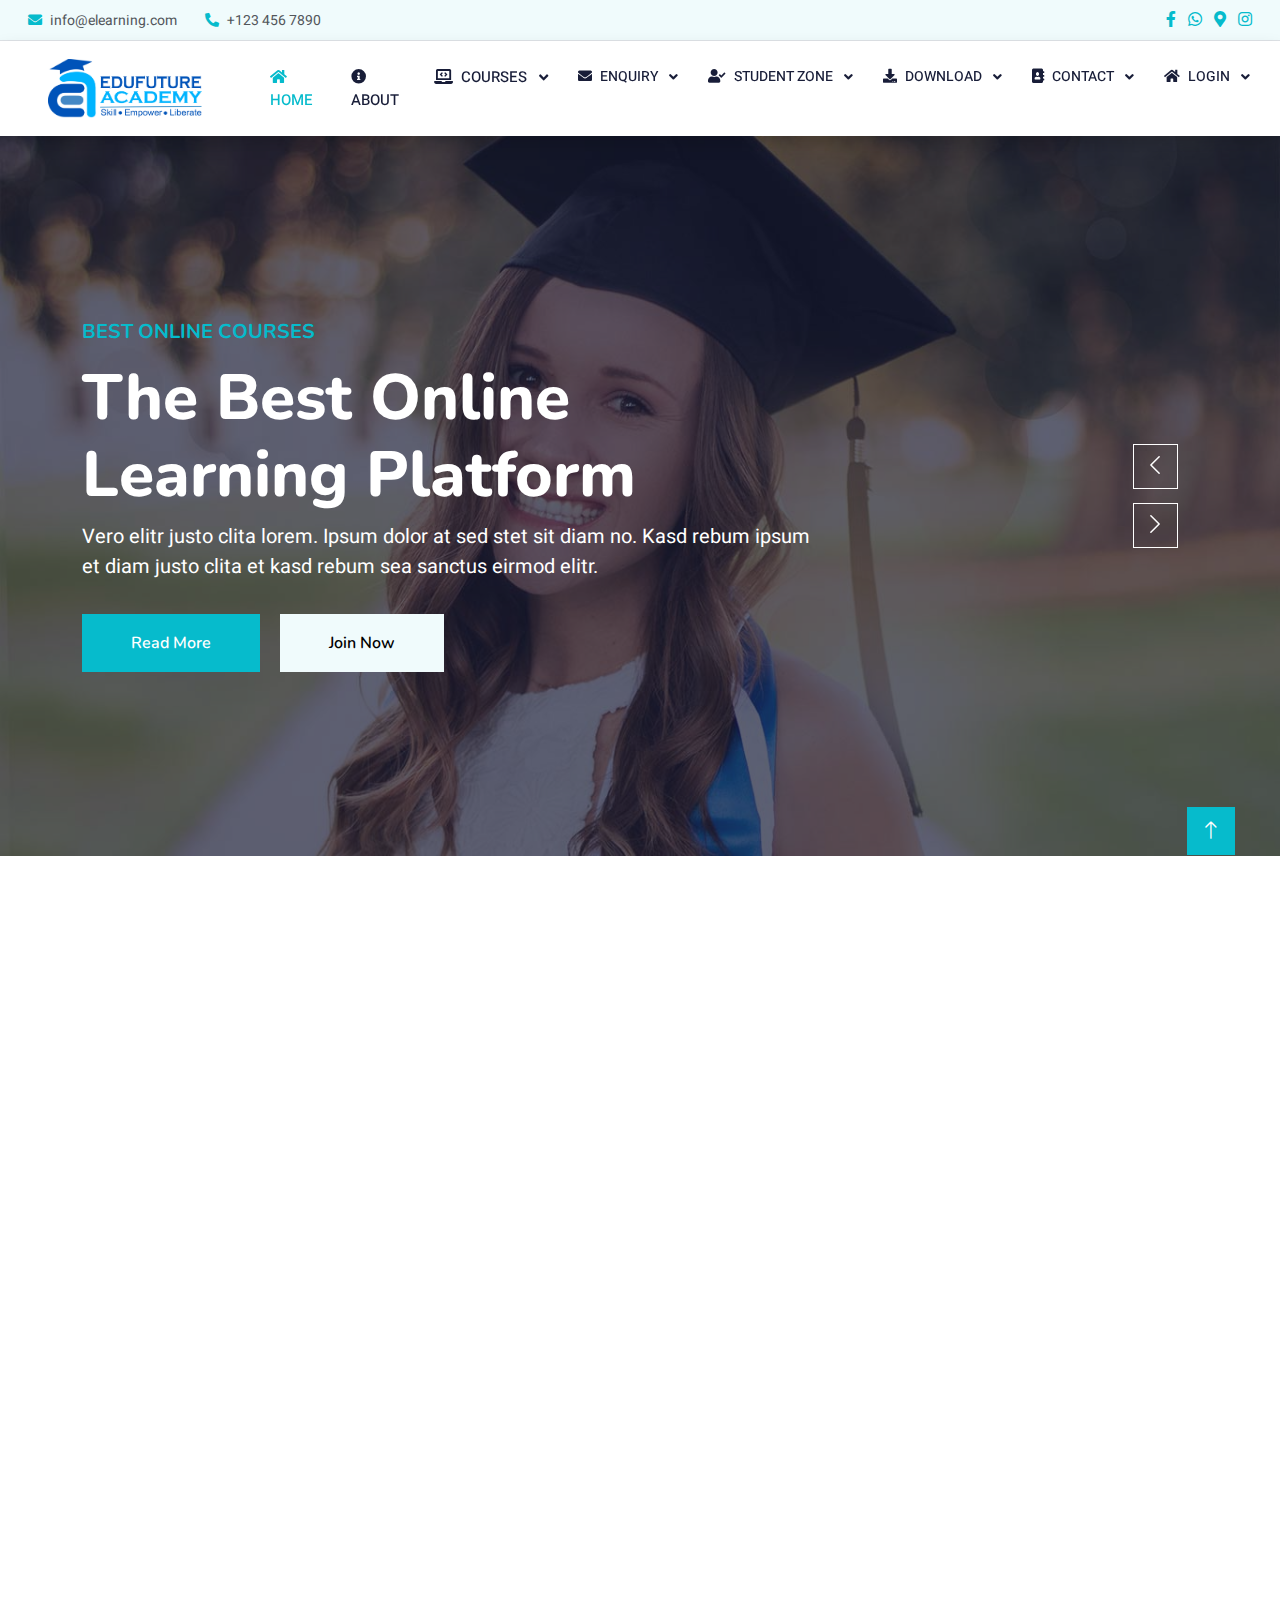
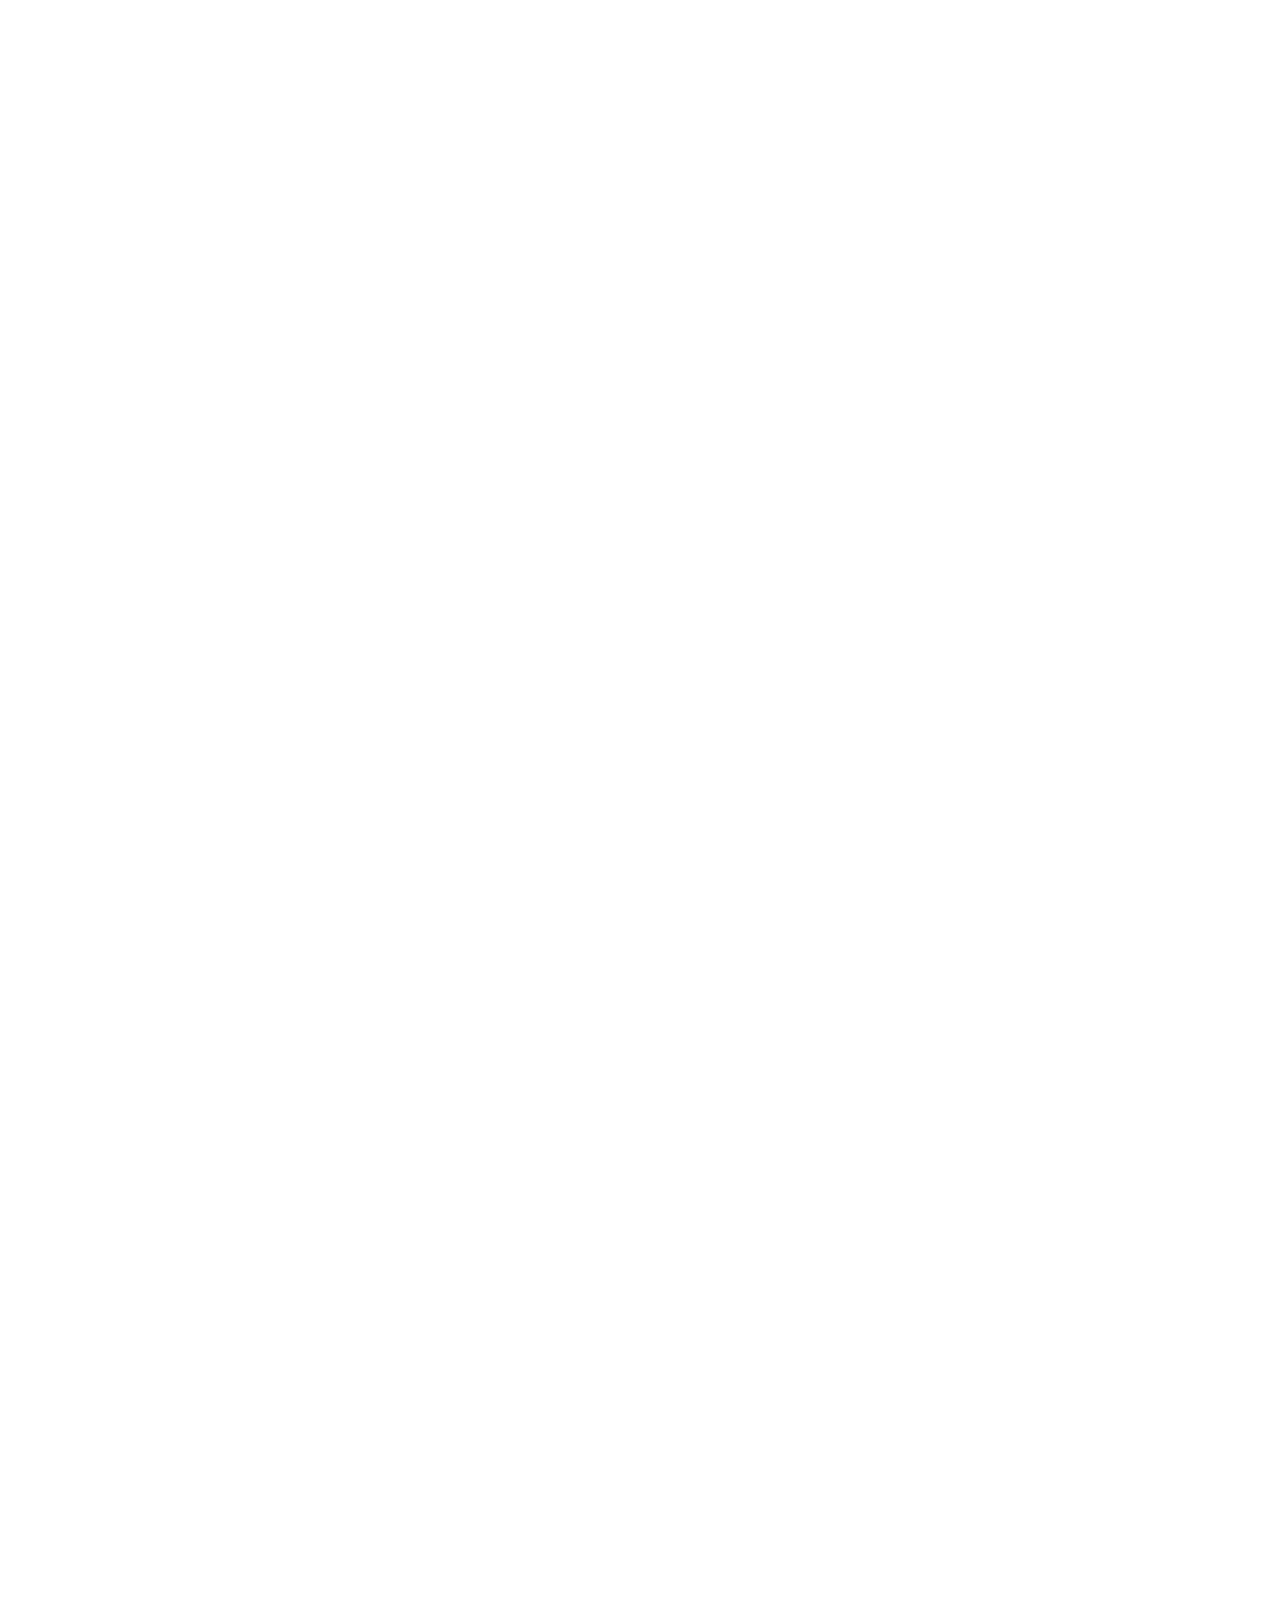
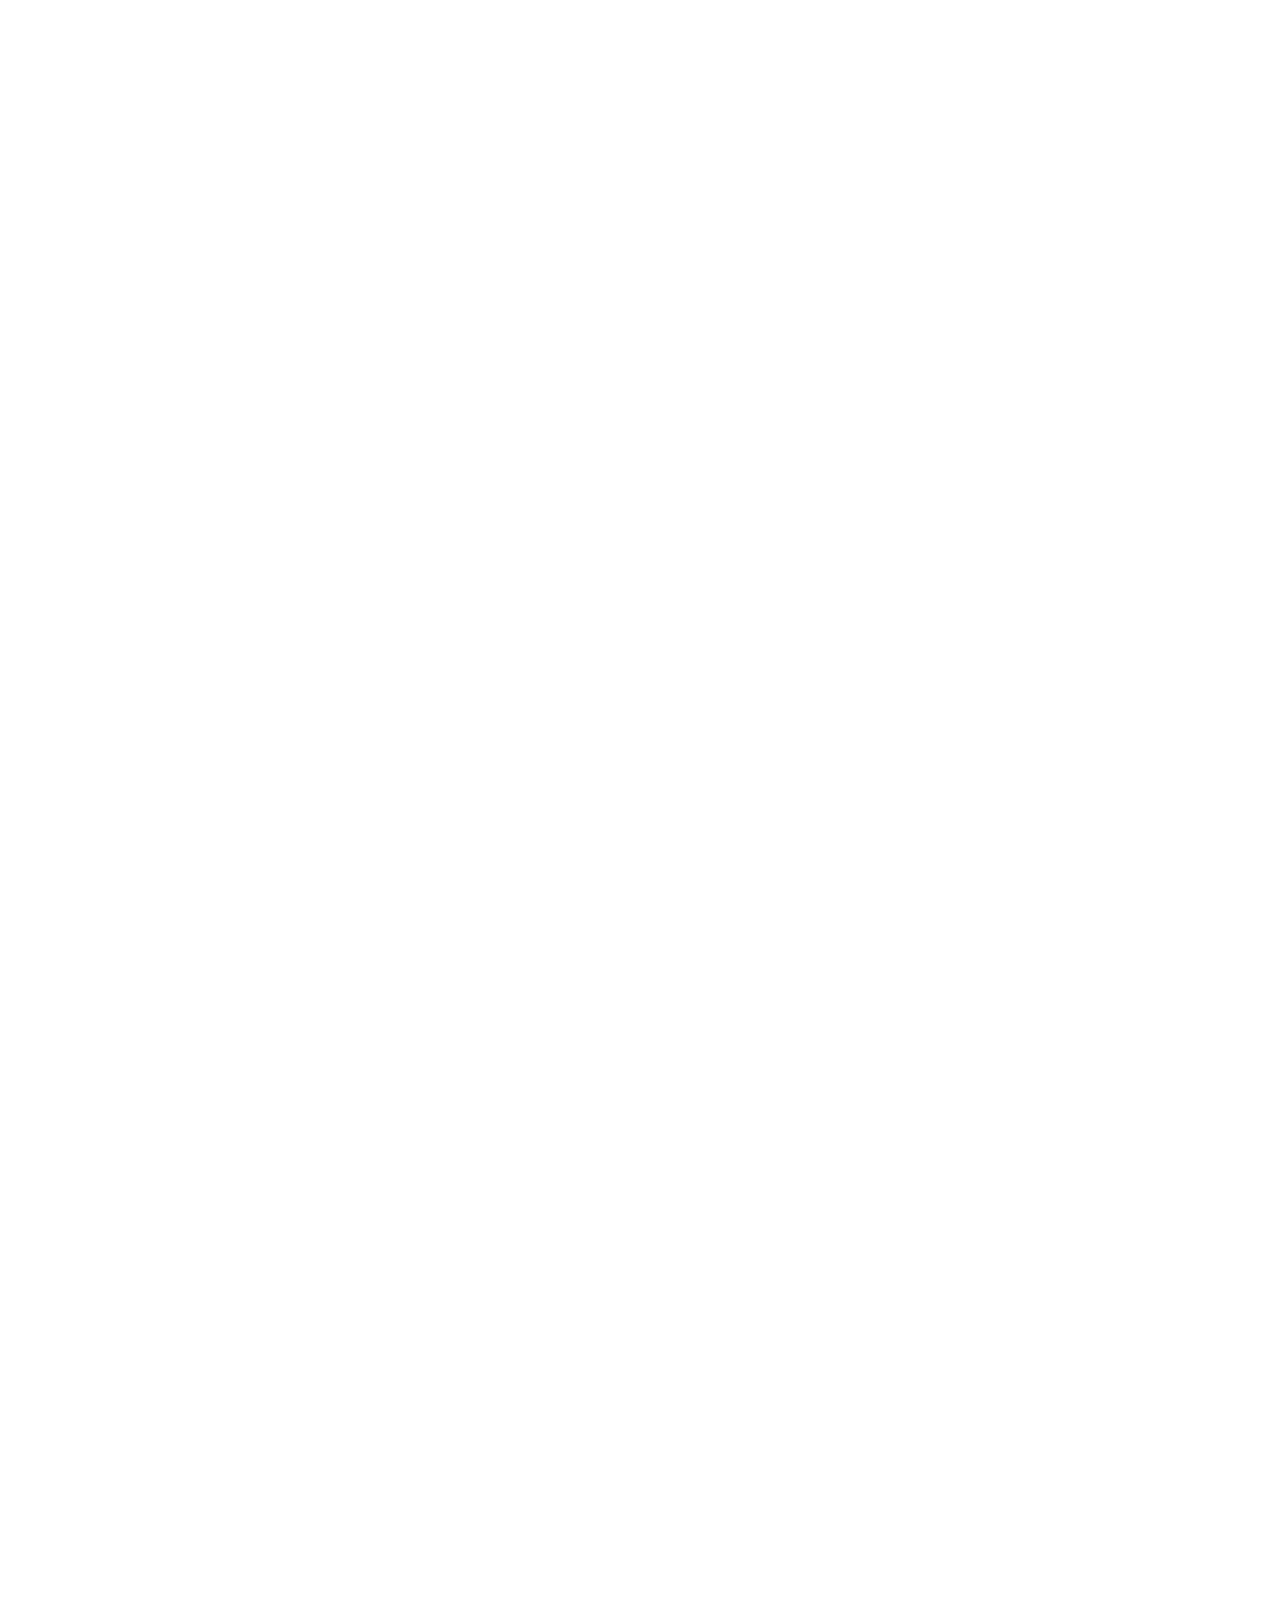
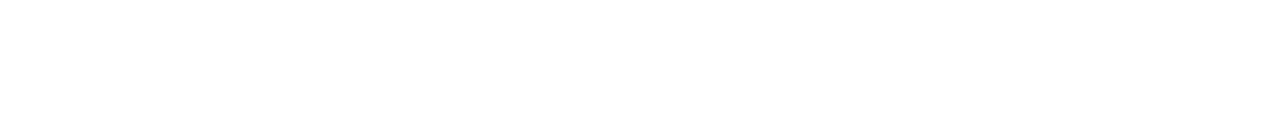
<file: index.html>
<!DOCTYPE html>
<html lang="en-IN">
<head>
    <meta charset="utf-8">
    <title>Edufuture Academy - Best Learning Platform for Computer Courses in India</title>
    <meta name="description" content="Edufuture Academy offers top-notch courses in Tally, Programming, Graphic Design, Digital Marketing, Web Development, and more. Enhance your skills with expert-led training.">
    <meta name="keywords" content="Edufuture Academy, Tally courses, Programming courses, Graphic Design, Digital Marketing, Web Development, online learning, skill development, best courses in India">
    <meta name="viewport" content="width=device-width, initial-scale=1.0">

    <!-- Favicon -->
    <link rel="icon" href="img/favicon.io.ico" sizes="40x40">

    <!-- Google Web Fonts -->
    <link rel="preconnect" href="https://fonts.googleapis.com">
    <link rel="preconnect" href="https://fonts.gstatic.com" crossorigin>
    <link href="https://fonts.googleapis.com/css2?family=Heebo:wght@400;500;600&family=Nunito:wght@600;700;800&display=swap" rel="stylesheet">

    <!-- Icon Font Stylesheet -->
    <link href="https://cdnjs.cloudflare.com/ajax/libs/font-awesome/5.10.0/css/all.min.css" rel="stylesheet">
    <link href="https://cdn.jsdelivr.net/npm/bootstrap-icons@1.4.1/font/bootstrap-icons.css" rel="stylesheet">

    <!-- Libraries Stylesheet -->
    <link href="lib/animate/animate.min.css" rel="stylesheet">
    <link href="lib/owlcarousel/assets/owl.carousel.min.css" rel="stylesheet">

    <!-- Customized Bootstrap Stylesheet -->
    <link href="css/bootstrap.min.css" rel="stylesheet">

    <!-- Template Stylesheet -->
    <link href="css/style.css" rel="stylesheet">
</head>

<body>
    <!-- Spinner Start -->
    <div id="spinner" class="show bg-white position-fixed translate-middle w-100 vh-100 top-50 start-50 d-flex align-items-center justify-content-center">
        <div class="spinner-border text-primary" style="width: 3rem; height: 3rem;" role="status">
            <span class="visually-hidden">Loading...</span>
        </div>
    </div>
    <!-- Spinner End -->

   <!-- Toolbar Start -->
<div class="container-fluid bg-light py-2 border-bottom">
    <div class="row align-items-center px-3">
        <div class="col-md-6 text-center text-md-start">
            <small><i class="fa fa-envelope text-primary me-2"></i>info@elearning.com</small>
            <small class="ms-md-4 d-block d-md-inline"><i class="fa fa-phone-alt text-primary me-2"></i>+123 456 7890</small>
        </div>
        <div class="col-md-6 text-center text-md-end mt-2 mt-md-0">
            <a class="text-primary me-2" href="https://www.facebook.com/TekhaliBazarNYCTC/"><i class="fab fa-facebook-f"></i></a>
            <a class="text-primary me-2" href="https://www.whatsapp.com/channel/0029VaDbtbcAzNbxPCKQzN44"><i class="fab fa-whatsapp"></i></a>
            <a class="text-primary me-2" href="https://maps.app.goo.gl/6a6a5bRJmR91663aA"><i class="fas fa-map-marker-alt"></i></a>
            <a class="text-primary" href="https://www.instagram.com/tekhalibazarnyctc/"><i class="fab fa-instagram"></i></a>
        </div>
    </div>
</div>
<!-- Toolbar End -->

<!-- Navbar Start -->
<nav class="navbar navbar-expand-lg bg-white navbar-light shadow sticky-top p-0">
    <a href="index.html" class="navbar-brand d-flex align-items-center px-4 px-lg-5">
        <img src="img/logo.jpg" alt="Edufuture Academy Logo" style="max-height: 60px;">
    </a>
    <button type="button" class="navbar-toggler me-4" data-bs-toggle="collapse" data-bs-target="#navbarCollapse">
        <span class="navbar-toggler-icon"></span>
    </button>
    <div class="collapse navbar-collapse" id="navbarCollapse">
        <div class="navbar-nav ms-auto p-4 p-lg-0">
            <!-- Example menu item -->
            <a href="index.html" class="nav-item nav-link active"><i class="fa fa-home me-2"></i>Home</a>
            <a href="about.html" class="nav-item nav-link"><i class="fa fa-info-circle me-2"></i>About</a>

            <!-- Courses dropdown -->
            <div class="nav-item dropdown">
                <a href="#" class="nav-link dropdown-toggle" data-bs-toggle="dropdown">
                    <i class="fa fa-laptop-code me-2"></i>Courses
                </a>
                <div class="dropdown-menu fade-down m-0">
                    <a href="diploma.html" class="dropdown-item"><i class="fa fa-graduation-cap me-2"></i>Diploma</a>
                    <a href="certificate.html" class="dropdown-item"><i class="fa fa-certificate me-2"></i>Certificate</a>
                    <a href="advanced.html" class="dropdown-item"><i class="fa fa-rocket me-2"></i>Advance</a>
                </div>
            </div>

            <div class="nav-item dropdown">
                <a href="#" class="nav-link dropdown-toggle" data-bs-toggle="dropdown" style="font-size: 14px;">
                    <i class="fa fa-envelope me-2"></i>Enquiry
                </a>
                <div class="dropdown-menu fade-down m-0">
                    <a href="atc-enquiry.html" class="dropdown-item" style="font-size: 14px;">
                        <i class="fa fa-building me-2"></i>Authorize Training Center (ATC) Enquiry
                    </a>
                    <a href="student-enquiry.html" class="dropdown-item" style="font-size: 14px;">
                        <i class="fa fa-user-graduate me-2"></i>Student Enquiry
                    </a>
                </div>
            </div>
            <div class="nav-item dropdown">
                <a href="#" class="nav-link dropdown-toggle" data-bs-toggle="dropdown" style="font-size: 14px;">
                    <i class="fa fa-user-check me-2"></i>Student Zone
                </a>
                <div class="dropdown-menu fade-down m-0">
                    <a href="online-verification.html" class="dropdown-item" style="font-size: 14px;"><i class="fa fa-check-circle me-2"></i>Online Verification</a>
                    <a href="online-exam.html" class="dropdown-item" style="font-size: 14px;"><i class="fa fa-edit me-2"></i>Online Exam</a>
                    <a href="results.html" class="dropdown-item" style="font-size: 14px;"><i class="fa fa-chart-line me-2"></i>Results</a>
                </div>
            </div>
            <div class="nav-item dropdown">
                <a href="#" class="nav-link dropdown-toggle" data-bs-toggle="dropdown" style="font-size: 14px;">
                    <i class="fa fa-download me-2"></i>Download
                </a>
                <div class="dropdown-menu fade-down m-0">
                    <a href="admission-form.html" class="dropdown-item" style="font-size: 14px;">
                        <i class="fa fa-file-alt me-2"></i>Admission Form
                    </a>
                    <a href="admit-card-download.html" class="dropdown-item" style="font-size: 14px;">
                        <i class="fa fa-id-card me-2"></i>Admit Card Download
                    </a>
                    <a href="notice-board.html" class="dropdown-item" style="font-size: 14px;">
                        <i class="fa fa-bullhorn me-2"></i>Notice Board
                    </a>
                </div>
            </div>
          
            <div class="nav-item dropdown">
                <a href="#" class="nav-link dropdown-toggle" data-bs-toggle="dropdown" style="font-size: 14px;">
                    <i class="fa fa-address-book me-2"></i>Contact 
                </a>
                <div class="dropdown-menu fade-down m-0">
                    <a href="contact.html" class="dropdown-item" style="font-size: 14px;"><i class="fa fa-phone-alt me-2"></i>Contact Us</a>
                </div>
            </div>
            <div class="nav-item dropdown">
                <a href="#" class="nav-link dropdown-toggle" data-bs-toggle="dropdown" style="font-size: 14px;">
                    <i class="fa fa-home me-2"></i>Login
                </a>
                <div class="dropdown-menu fade-down m-0">
                    <a href="student-login.html" class="dropdown-item" style="font-size: 14px;">
                        <i class="fa fa-user-graduate me-2"></i>Student Login
                    </a>
                    <a href="center-login.html" class="dropdown-item" style="font-size: 14px;">
                        <i class="fa fa-building me-2"></i>Center Login
                    </a>
                    <a href="admin-login.html" class="dropdown-item" style="font-size: 14px;">
                        <i class="fa fa-user-shield me-2"></i>Admin Login
                    </a>
                    <div class="dropdown-divider"></div>
                    <a href="#" class="dropdown-item" style="font-size: 14px;" data-bs-toggle="modal" data-bs-target="#signupModal">
                        <i class="fa fa-user-plus me-2"></i>Signup
                    </a>
                    
                </div>
            </div>
            
        </div>
    </div>
</nav>
<!-- Navbar End -->


    <!-- Carousel Start -->
    <div class="container-fluid p-0 mb-5">
        <div class="owl-carousel header-carousel position-relative">
            <div class="owl-carousel-item position-relative">
                <img class="img-fluid" src="img/carousel-1.jpg" alt="">
                <div class="position-absolute top-0 start-0 w-100 h-100 d-flex align-items-center" style="background: rgba(24, 29, 56, .7);">
                    <div class="container">
                        <div class="row justify-content-start">
                            <div class="col-sm-10 col-lg-8">
                                <h5 class="text-primary text-uppercase mb-3 animated slideInDown">Best Online Courses</h5>
                                <h1 class="display-3 text-white animated slideInDown">The Best Online Learning Platform</h1>
                                <p class="fs-5 text-white mb-4 pb-2">Vero elitr justo clita lorem. Ipsum dolor at sed stet sit diam no. Kasd rebum ipsum et diam justo clita et kasd rebum sea sanctus eirmod elitr.</p>
                                <a href="" class="btn btn-primary py-md-3 px-md-5 me-3 animated slideInLeft">Read More</a>
                                <a href="" class="btn btn-light py-md-3 px-md-5 animated slideInRight">Join Now</a>
                            </div>
                        </div>
                    </div>
                </div>
            </div>
            <div class="owl-carousel-item position-relative">
                <img class="img-fluid" src="img/carousel-2.jpg" alt="">
                <div class="position-absolute top-0 start-0 w-100 h-100 d-flex align-items-center" style="background: rgba(24, 29, 56, .7);">
                    <div class="container">
                        <div class="row justify-content-start">
                            <div class="col-sm-10 col-lg-8">
                                <h5 class="text-primary text-uppercase mb-3 animated slideInDown">Best Online Courses</h5>
                                <h1 class="display-3 text-white animated slideInDown">Get Educated Online From Your Home</h1>
                                <p class="fs-5 text-white mb-4 pb-2">Vero elitr justo clita lorem. Ipsum dolor at sed stet sit diam no. Kasd rebum ipsum et diam justo clita et kasd rebum sea sanctus eirmod elitr.</p>
                                <a href="" class="btn btn-primary py-md-3 px-md-5 me-3 animated slideInLeft">Read More</a>
                                <a href="" class="btn btn-light py-md-3 px-md-5 animated slideInRight">Join Now</a>
                            </div>
                        </div>
                    </div>
                </div>
            </div>
        </div>
    </div>
    <!-- Carousel End -->


    <!-- Service Start -->
    <div class="container-xxl py-5">
        <div class="container">
            <div class="row g-4">
                <div class="col-lg-3 col-sm-6 wow fadeInUp" data-wow-delay="0.1s">
                    <div class="service-item text-center pt-3">
                        <div class="p-4">
                            <i class="fa fa-3x fa-graduation-cap text-primary mb-4"></i>
                            <h5 class="mb-3">Skilled Instructors</h5>
                            <p>Diam elitr kasd sed at elitr sed ipsum justo dolor sed clita amet diam</p>
                        </div>
                    </div>
                </div>
                <div class="col-lg-3 col-sm-6 wow fadeInUp" data-wow-delay="0.3s">
                    <div class="service-item text-center pt-3">
                        <div class="p-4">
                            <i class="fa fa-3x fa-globe text-primary mb-4"></i>
                            <h5 class="mb-3">Online Classes</h5>
                            <p>Diam elitr kasd sed at elitr sed ipsum justo dolor sed clita amet diam</p>
                        </div>
                    </div>
                </div>
                <div class="col-lg-3 col-sm-6 wow fadeInUp" data-wow-delay="0.5s">
                    <div class="service-item text-center pt-3">
                        <div class="p-4">
                            <i class="fa fa-3x fa-home text-primary mb-4"></i>
                            <h5 class="mb-3">Home Projects</h5>
                            <p>Diam elitr kasd sed at elitr sed ipsum justo dolor sed clita amet diam</p>
                        </div>
                    </div>
                </div>
                <div class="col-lg-3 col-sm-6 wow fadeInUp" data-wow-delay="0.7s">
                    <div class="service-item text-center pt-3">
                        <div class="p-4">
                            <i class="fa fa-3x fa-book-open text-primary mb-4"></i>
                            <h5 class="mb-3">Book Library</h5>
                            <p>Diam elitr kasd sed at elitr sed ipsum justo dolor sed clita amet diam</p>
                        </div>
                    </div>
                </div>
            </div>
        </div>
    </div>
    <!-- Service End -->


    <!-- About Start -->
    <div class="container-xxl py-5">
        <div class="container">
            <div class="row g-5">
                <div class="col-lg-6 wow fadeInUp" data-wow-delay="0.1s" style="min-height: 400px;">
                    <div class="position-relative h-100">
                        <img class="img-fluid position-absolute w-100 h-100" src="img/about.jpg" alt="" style="object-fit: cover;">
                    </div>
                </div>
                <div class="col-lg-6 wow fadeInUp" data-wow-delay="0.3s">
                    <h6 class="section-title bg-white text-start text-primary pe-3">Welcome Desk</h6>
                    <h1 class="mb-4">Welcome to Edufuture Academy</h1>
                    <p class="mb-4">Edufuture Academy is your gateway to a brighter future. We provide top-notch courses designed to enhance your skills and knowledge in various fields.</p>
                    <p class="mb-4">Our mission is to empower learners with the tools and expertise they need to succeed in their careers. Join us and experience the best in online education, guided by skilled instructors and backed by international certifications.</p>
                    <div class="row gy-2 gx-4 mb-4">
                        <div class="col-sm-6">
                            <p class="mb-0"><i class="fa fa-arrow-right text-primary me-2"></i>Skilled Instructors</p>
                        </div>
                        <div class="col-sm-6">
                            <p class="mb-0"><i class="fa fa-arrow-right text-primary me-2"></i>Interactive Online Classes</p>
                        </div>
                        <div class="col-sm-6">
                            <p class="mb-0"><i class="fa fa-arrow-right text-primary me-2"></i>International Certifications</p>
                        </div>
                        <div class="col-sm-6">
                            <p class="mb-0"><i class="fa fa-arrow-right text-primary me-2"></i>Comprehensive Course Materials</p>
                        </div>
                        <div class="col-sm-6">
                            <p class="mb-0"><i class="fa fa-arrow-right text-primary me-2"></i>Flexible Learning Options</p>
                        </div>
                        <div class="col-sm-6">
                            <p class="mb-0"><i class="fa fa-arrow-right text-primary me-2"></i>Career-Oriented Training</p>
                        </div>
                    </div>
                    <a class="btn btn-primary py-3 px-5 mt-2" href="">Learn More</a>
                </div>
            </div>
        </div>
    </div>
    <!-- About End -->


    <!-- Categories Start -->
    <div class="container-xxl py-5 category">
        <div class="container">
            <div class="text-center wow fadeInUp" data-wow-delay="0.1s">
                <h6 class="section-title bg-white text-center text-primary px-3">Categories</h6>
                <h1 class="mb-5">Courses Categories</h1>
            </div>
            <div class="row g-3">
                <div class="col-lg-7 col-md-6">
                    <div class="row g-3">
                        <div class="col-lg-12 col-md-12 wow zoomIn" data-wow-delay="0.1s">
                            <a class="position-relative d-block overflow-hidden" href="">
                                <img class="img-fluid" src="img/cat-1.jpg" alt="">
                                <div class="bg-white text-center position-absolute bottom-0 end-0 py-2 px-3" style="margin: 1px;">
                                    <h5 class="m-0">Web Design</h5>
                                    <small class="text-primary">49 Courses</small>
                                </div>
                            </a>
                        </div>
                        <div class="col-lg-6 col-md-12 wow zoomIn" data-wow-delay="0.3s">
                            <a class="position-relative d-block overflow-hidden" href="">
                                <img class="img-fluid" src="img/cat-2.jpg" alt="">
                                <div class="bg-white text-center position-absolute bottom-0 end-0 py-2 px-3" style="margin: 1px;">
                                    <h5 class="m-0">Graphic Design</h5>
                                    <small class="text-primary">49 Courses</small>
                                </div>
                            </a>
                        </div>
                        <div class="col-lg-6 col-md-12 wow zoomIn" data-wow-delay="0.5s">
                            <a class="position-relative d-block overflow-hidden" href="">
                                <img class="img-fluid" src="img/cat-3.jpg" alt="">
                                <div class="bg-white text-center position-absolute bottom-0 end-0 py-2 px-3" style="margin: 1px;">
                                    <h5 class="m-0">Video Editing</h5>
                                    <small class="text-primary">49 Courses</small>
                                </div>
                            </a>
                        </div>
                    </div>
                </div>
                <div class="col-lg-5 col-md-6 wow zoomIn" data-wow-delay="0.7s" style="min-height: 350px;">
                    <a class="position-relative d-block h-100 overflow-hidden" href="">
                        <img class="img-fluid position-absolute w-100 h-100" src="img/cat-4.jpg" alt="" style="object-fit: cover;">
                        <div class="bg-white text-center position-absolute bottom-0 end-0 py-2 px-3" style="margin:  1px;">
                            <h5 class="m-0">Online Marketing</h5>
                            <small class="text-primary">49 Courses</small>
                        </div>
                    </a>
                </div>
            </div>
        </div>
    </div>
    <!-- Categories Start -->


    <!-- Courses Start -->
    <div class="container-xxl py-5">
        <div class="container">
            <div class="text-center wow fadeInUp" data-wow-delay="0.1s">
                <h6 class="section-title bg-white text-center text-primary px-3">Courses</h6>
                <h1 class="mb-5">Popular Courses</h1>
            </div>
            <div class="row g-4 justify-content-center">
                <div class="col-lg-4 col-md-6 wow fadeInUp" data-wow-delay="0.1s">
                    <div class="course-item bg-light">
                        <div class="position-relative overflow-hidden">
                            <img class="img-fluid" src="img/course-1.jpg" alt="">
                            <div class="w-100 d-flex justify-content-center position-absolute bottom-0 start-0 mb-4">
                                <a href="#" class="flex-shrink-0 btn btn-sm btn-primary px-3 border-end" style="border-radius: 30px 0 0 30px;">Read More</a>
                                <a href="#" class="flex-shrink-0 btn btn-sm btn-primary px-3" style="border-radius: 0 30px 30px 0;">Join Now</a>
                            </div>
                        </div>
                        <div class="text-center p-4 pb-0">
                            <h3 class="mb-0">$149.00</h3>
                            <div class="mb-3">
                                <small class="fa fa-star text-primary"></small>
                                <small class="fa fa-star text-primary"></small>
                                <small class="fa fa-star text-primary"></small>
                                <small class="fa fa-star text-primary"></small>
                                <small class="fa fa-star text-primary"></small>
                                <small>(123)</small>
                            </div>
                            <h5 class="mb-4">Web Design & Development Course for Beginners</h5>
                        </div>
                        <div class="d-flex border-top">
                            <small class="flex-fill text-center border-end py-2"><i class="fa fa-user-tie text-primary me-2"></i>John Doe</small>
                            <small class="flex-fill text-center border-end py-2"><i class="fa fa-clock text-primary me-2"></i>1.49 Hrs</small>
                            <small class="flex-fill text-center py-2"><i class="fa fa-user text-primary me-2"></i>30 Students</small>
                        </div>
                    </div>
                </div>
                <div class="col-lg-4 col-md-6 wow fadeInUp" data-wow-delay="0.3s">
                    <div class="course-item bg-light">
                        <div class="position-relative overflow-hidden">
                            <img class="img-fluid" src="img/course-2.jpg" alt="">
                            <div class="w-100 d-flex justify-content-center position-absolute bottom-0 start-0 mb-4">
                                <a href="#" class="flex-shrink-0 btn btn-sm btn-primary px-3 border-end" style="border-radius: 30px 0 0 30px;">Read More</a>
                                <a href="#" class="flex-shrink-0 btn btn-sm btn-primary px-3" style="border-radius: 0 30px 30px 0;">Join Now</a>
                            </div>
                        </div>
                        <div class="text-center p-4 pb-0">
                            <h3 class="mb-0">$149.00</h3>
                            <div class="mb-3">
                                <small class="fa fa-star text-primary"></small>
                                <small class="fa fa-star text-primary"></small>
                                <small class="fa fa-star text-primary"></small>
                                <small class="fa fa-star text-primary"></small>
                                <small class="fa fa-star text-primary"></small>
                                <small>(123)</small>
                            </div>
                            <h5 class="mb-4">Web Design & Development Course for Beginners</h5>
                        </div>
                        <div class="d-flex border-top">
                            <small class="flex-fill text-center border-end py-2"><i class="fa fa-user-tie text-primary me-2"></i>John Doe</small>
                            <small class="flex-fill text-center border-end py-2"><i class="fa fa-clock text-primary me-2"></i>1.49 Hrs</small>
                            <small class="flex-fill text-center py-2"><i class="fa fa-user text-primary me-2"></i>30 Students</small>
                        </div>
                    </div>
                </div>
                <div class="col-lg-4 col-md-6 wow fadeInUp" data-wow-delay="0.5s">
                    <div class="course-item bg-light">
                        <div class="position-relative overflow-hidden">
                            <img class="img-fluid" src="img/course-3.jpg" alt="">
                            <div class="w-100 d-flex justify-content-center position-absolute bottom-0 start-0 mb-4">
                                <a href="#" class="flex-shrink-0 btn btn-sm btn-primary px-3 border-end" style="border-radius: 30px 0 0 30px;">Read More</a>
                                <a href="#" class="flex-shrink-0 btn btn-sm btn-primary px-3" style="border-radius: 0 30px 30px 0;">Join Now</a>
                            </div>
                        </div>
                        <div class="text-center p-4 pb-0">
                            <h3 class="mb-0">$149.00</h3>
                            <div class="mb-3">
                                <small class="fa fa-star text-primary"></small>
                                <small class="fa fa-star text-primary"></small>
                                <small class="fa fa-star text-primary"></small>
                                <small class="fa fa-star text-primary"></small>
                                <small class="fa fa-star text-primary"></small>
                                <small>(123)</small>
                            </div>
                            <h5 class="mb-4">Web Design & Development Course for Beginners</h5>
                        </div>
                        <div class="d-flex border-top">
                            <small class="flex-fill text-center border-end py-2"><i class="fa fa-user-tie text-primary me-2"></i>John Doe</small>
                            <small class="flex-fill text-center border-end py-2"><i class="fa fa-clock text-primary me-2"></i>1.49 Hrs</small>
                            <small class="flex-fill text-center py-2"><i class="fa fa-user text-primary me-2"></i>30 Students</small>
                        </div>
                    </div>
                </div>
            </div>
        </div>
    </div>
    <!-- Courses End -->


    <!-- Team Start -->
    <div class="container-xxl py-5">
        <div class="container">
            <div class="text-center wow fadeInUp" data-wow-delay="0.1s">
                <h6 class="section-title bg-white text-center text-primary px-3">Instructors</h6>
                <h1 class="mb-5">Expert Instructors</h1>
            </div>
            <div class="row g-4">
                <div class="col-lg-3 col-md-6 wow fadeInUp" data-wow-delay="0.1s">
                    <div class="team-item bg-light">
                        <div class="overflow-hidden">
                            <img class="img-fluid" src="img/team-1.jpg" alt="">
                        </div>
                        <div class="position-relative d-flex justify-content-center" style="margin-top: -23px;">
                            <div class="bg-light d-flex justify-content-center pt-2 px-1">
                                <a class="btn btn-sm-square btn-primary mx-1" href=""><i class="fab fa-facebook-f"></i></a>
                                <a class="btn btn-sm-square btn-primary mx-1" href=""><i class="fab fa-twitter"></i></a>
                                <a class="btn btn-sm-square btn-primary mx-1" href=""><i class="fab fa-instagram"></i></a>
                            </div>
                        </div>
                        <div class="text-center p-4">
                            <h5 class="mb-0">Instructor Name</h5>
                            <small>Designation</small>
                        </div>
                    </div>
                </div>
                <div class="col-lg-3 col-md-6 wow fadeInUp" data-wow-delay="0.3s">
                    <div class="team-item bg-light">
                        <div class="overflow-hidden">
                            <img class="img-fluid" src="img/team-2.jpg" alt="">
                        </div>
                        <div class="position-relative d-flex justify-content-center" style="margin-top: -23px;">
                            <div class="bg-light d-flex justify-content-center pt-2 px-1">
                                <a class="btn btn-sm-square btn-primary mx-1" href=""><i class="fab fa-facebook-f"></i></a>
                                <a class="btn btn-sm-square btn-primary mx-1" href=""><i class="fab fa-twitter"></i></a>
                                <a class="btn btn-sm-square btn-primary mx-1" href=""><i class="fab fa-instagram"></i></a>
                            </div>
                        </div>
                        <div class="text-center p-4">
                            <h5 class="mb-0">Instructor Name</h5>
                            <small>Designation</small>
                        </div>
                    </div>
                </div>
                <div class="col-lg-3 col-md-6 wow fadeInUp" data-wow-delay="0.5s">
                    <div class="team-item bg-light">
                        <div class="overflow-hidden">
                            <img class="img-fluid" src="img/team-3.jpg" alt="">
                        </div>
                        <div class="position-relative d-flex justify-content-center" style="margin-top: -23px;">
                            <div class="bg-light d-flex justify-content-center pt-2 px-1">
                                <a class="btn btn-sm-square btn-primary mx-1" href=""><i class="fab fa-facebook-f"></i></a>
                                <a class="btn btn-sm-square btn-primary mx-1" href=""><i class="fab fa-twitter"></i></a>
                                <a class="btn btn-sm-square btn-primary mx-1" href=""><i class="fab fa-instagram"></i></a>
                            </div>
                        </div>
                        <div class="text-center p-4">
                            <h5 class="mb-0">Instructor Name</h5>
                            <small>Designation</small>
                        </div>
                    </div>
                </div>
                <div class="col-lg-3 col-md-6 wow fadeInUp" data-wow-delay="0.7s">
                    <div class="team-item bg-light">
                        <div class="overflow-hidden">
                            <img class="img-fluid" src="img/team-4.jpg" alt="">
                        </div>
                        <div class="position-relative d-flex justify-content-center" style="margin-top: -23px;">
                            <div class="bg-light d-flex justify-content-center pt-2 px-1">
                                <a class="btn btn-sm-square btn-primary mx-1" href=""><i class="fab fa-facebook-f"></i></a>
                                <a class="btn btn-sm-square btn-primary mx-1" href=""><i class="fab fa-twitter"></i></a>
                                <a class="btn btn-sm-square btn-primary mx-1" href=""><i class="fab fa-instagram"></i></a>
                            </div>
                        </div>
                        <div class="text-center p-4">
                            <h5 class="mb-0">Instructor Name</h5>
                            <small>Designation</small>
                        </div>
                    </div>
                </div>
            </div>
        </div>
    </div>
    <!-- Team End -->


    <!-- Testimonial Start -->
    <div class="container-xxl py-5 wow fadeInUp" data-wow-delay="0.1s">
        <div class="container">
            <div class="text-center">
                <h6 class="section-title bg-white text-center text-primary px-3">Testimonial</h6>
                <h1 class="mb-5">Our Students Say!</h1>
            </div>
            <div class="owl-carousel testimonial-carousel position-relative">
                <div class="testimonial-item text-center">
                    <img class="border rounded-circle p-2 mx-auto mb-3" src="img/testimonial-1.jpg" style="width: 80px; height: 80px;">
                    <h5 class="mb-0">Client Name</h5>
                    <p>Profession</p>
                    <div class="testimonial-text bg-light text-center p-4">
                    <p class="mb-0">Tempor erat elitr rebum at clita. Diam dolor diam ipsum sit diam amet diam et eos. Clita erat ipsum et lorem et sit.</p>
                    </div>
                </div>
                <div class="testimonial-item text-center">
                    <img class="border rounded-circle p-2 mx-auto mb-3" src="img/testimonial-2.jpg" style="width: 80px; height: 80px;">
                    <h5 class="mb-0">Client Name</h5>
                    <p>Profession</p>
                    <div class="testimonial-text bg-light text-center p-4">
                    <p class="mb-0">Tempor erat elitr rebum at clita. Diam dolor diam ipsum sit diam amet diam et eos. Clita erat ipsum et lorem et sit.</p>
                    </div>
                </div>
                <div class="testimonial-item text-center">
                    <img class="border rounded-circle p-2 mx-auto mb-3" src="img/testimonial-3.jpg" style="width: 80px; height: 80px;">
                    <h5 class="mb-0">Client Name</h5>
                    <p>Profession</p>
                    <div class="testimonial-text bg-light text-center p-4">
                    <p class="mb-0">Tempor erat elitr rebum at clita. Diam dolor diam ipsum sit diam amet diam et eos. Clita erat ipsum et lorem et sit.</p>
                    </div>
                </div>
                <div class="testimonial-item text-center">
                    <img class="border rounded-circle p-2 mx-auto mb-3" src="img/testimonial-4.jpg" style="width: 80px; height: 80px;">
                    <h5 class="mb-0">Client Name</h5>
                    <p>Profession</p>
                    <div class="testimonial-text bg-light text-center p-4">
                    <p class="mb-0">Tempor erat elitr rebum at clita. Diam dolor diam ipsum sit diam amet diam et eos. Clita erat ipsum et lorem et sit.</p>
                    </div>
                </div>
            </div>
        </div>
    </div>
    <!-- Testimonial End -->
        

    <!-- Footer Start -->
    <div class="container-fluid bg-dark text-light footer pt-5 mt-5 wow fadeIn" data-wow-delay="0.1s">
        <div class="container py-5">
            <div class="row g-5">
                <div class="col-lg-3 col-md-6">
                    <h4 class="text-white mb-3">Quick Links</h4>
                    <a class="btn btn-link" href="#"><i class="fa fa-info-circle me-2"></i>About Us</a>
                    <a class="btn btn-link" href="#"><i class="fa fa-envelope me-2"></i>Contact Us</a>
                    <a class="btn btn-link" href="#"><i class="fa fa-user-secret me-2"></i>Privacy Policy</a>
                    <a class="btn btn-link" href="#"><i class="fa fa-file-contract me-2"></i>Terms & Conditions</a>
                    <a class="btn btn-link" href="#"><i class="fa fa-life-ring me-2"></i>FAQs & Help</a>
                </div>
                <div class="col-lg-3 col-md-6">
                    <h4 class="text-white mb-3">Contact</h4>
                    <p class="mb-2" style="font-size: 16px;"><i class="fa fa-map-marker-alt me-3"></i>Tekhali Bazar, Nandigram,</p>
                    <p style="text-align: right;">Purba Medinipur, West Bengal</p>
                    <p class="mb-2"><i class="fa fa-phone-alt me-3"></i>+91 8670436605</p>
                    <p class="mb-2" style="font-size: 14px;"><i class="fa fa-envelope me-3"></i>edufutureacademy@gmail.com</p>
                    <div class="d-flex pt-2">
                        <a class="btn btn-outline-light btn-social" href=""><i class="fab fa-twitter"></i></a>
                        <a class="btn btn-outline-light btn-social" href=""><i class="fab fa-facebook-f"></i></a>
                        <a class="btn btn-outline-light btn-social" href=""><i class="fab fa-youtube"></i></a>
                        <a class="btn btn-outline-light btn-social" href=""><i class="fab fa-linkedin-in"></i></a>
                    </div>
                </div>
                
                
            </div>
        </div>
        <div class="container">
            <div class="copyright">
                <div class="row">
                    <div class="col-md-6 text-center text-md-start mb-3 mb-md-0">
                        &copy; Copyright © 2025 Edufuture Academy All rights Reserved.
                        <br>All Rights Reserved | Design by <a href="#" target="_blank">Edufuture Academy</a>
                        
                    </div>
                    <div class="col-md-6 text-center text-md-end">
                        <div class="footer-menu">
                            <a href="#">Home</a>
                            <a href="#">Cookies</a>
                            <a href="#">Help</a>
                        </div>
                    </div>
                </div>
            </div>
        </div>
    </div>
    <!-- Footer End -->


<!-- Signup Modal -->
<div class="modal fade" id="signupModal" tabindex="-1" aria-labelledby="signupModalLabel" aria-hidden="true">
    <div class="modal-dialog modal-dialog-centered">
      <div class="modal-content rounded-4 shadow">
        <div class="modal-header bg-primary text-white">
          <h5 class="modal-title" id="signupModalLabel">
            <i class="fa fa-user-plus me-2"></i> Sign Up
          </h5>
          <button type="button" class="btn-close btn-close-white" data-bs-dismiss="modal" aria-label="Close"></button>
        </div>
        <form action="signup-process.php" method="POST">
          <div class="modal-body px-4 py-3">
            <div class="mb-3">
              <label for="signupName" class="form-label">Full Name</label>
              <input type="text" class="form-control" id="signupName" name="name" placeholder="Enter your full name" required>
            </div>
            <div class="mb-3">
              <label for="signupEmail" class="form-label">Email Address</label>
              <input type="email" class="form-control" id="signupEmail" name="email" placeholder="example@domain.com" required>
            </div>
            <div class="mb-3">
              <label for="signupPhone" class="form-label">Phone Number</label>
              <input type="tel" class="form-control" id="signupPhone" name="phone" pattern="[0-9]{10}" placeholder="10-digit number" required>
            </div>
            <div class="mb-3">
              <label for="signupPassword" class="form-label">Password</label>
              <input type="password" class="form-control" id="signupPassword" name="password" placeholder="Minimum 6 characters" minlength="6" required>
            </div>
            <div class="mb-3">
              <label for="signupConfirmPassword" class="form-label">Confirm Password</label>
              <input type="password" class="form-control" id="signupConfirmPassword" name="confirm_password" placeholder="Re-enter password" minlength="6" required>
            </div>
          </div>
          <div class="modal-footer px-4 py-3">
            <button type="submit" class="btn btn-primary w-100">
              <i class="fa fa-user-plus me-2"></i> Create Account
            </button>
          </div>
          <div class="text-center pb-3">
            <small>Already have an account?
              <a href="#" data-bs-toggle="modal" data-bs-target="#loginModal" data-bs-dismiss="modal">Login here</a>
            </small>
          </div>
        </form>
      </div>
    </div>
  </div>
  

    <!-- Back to Top -->
    <a href="#" class="btn btn-lg btn-primary btn-lg-square back-to-top"><i class="bi bi-arrow-up"></i></a>


    <!-- JavaScript Libraries -->
    <script src="https://code.jquery.com/jquery-3.4.1.min.js"></script>
    <script src="https://cdn.jsdelivr.net/npm/bootstrap@5.0.0/dist/js/bootstrap.bundle.min.js"></script>
    <script src="lib/wow/wow.min.js"></script>
    <script src="lib/easing/easing.min.js"></script>
    <script src="lib/waypoints/waypoints.min.js"></script>
    <script src="lib/owlcarousel/owl.carousel.min.js"></script>

    <!-- Template Javascript -->
    <script src="js/main.js"></script>
</body>

</html>
</file>
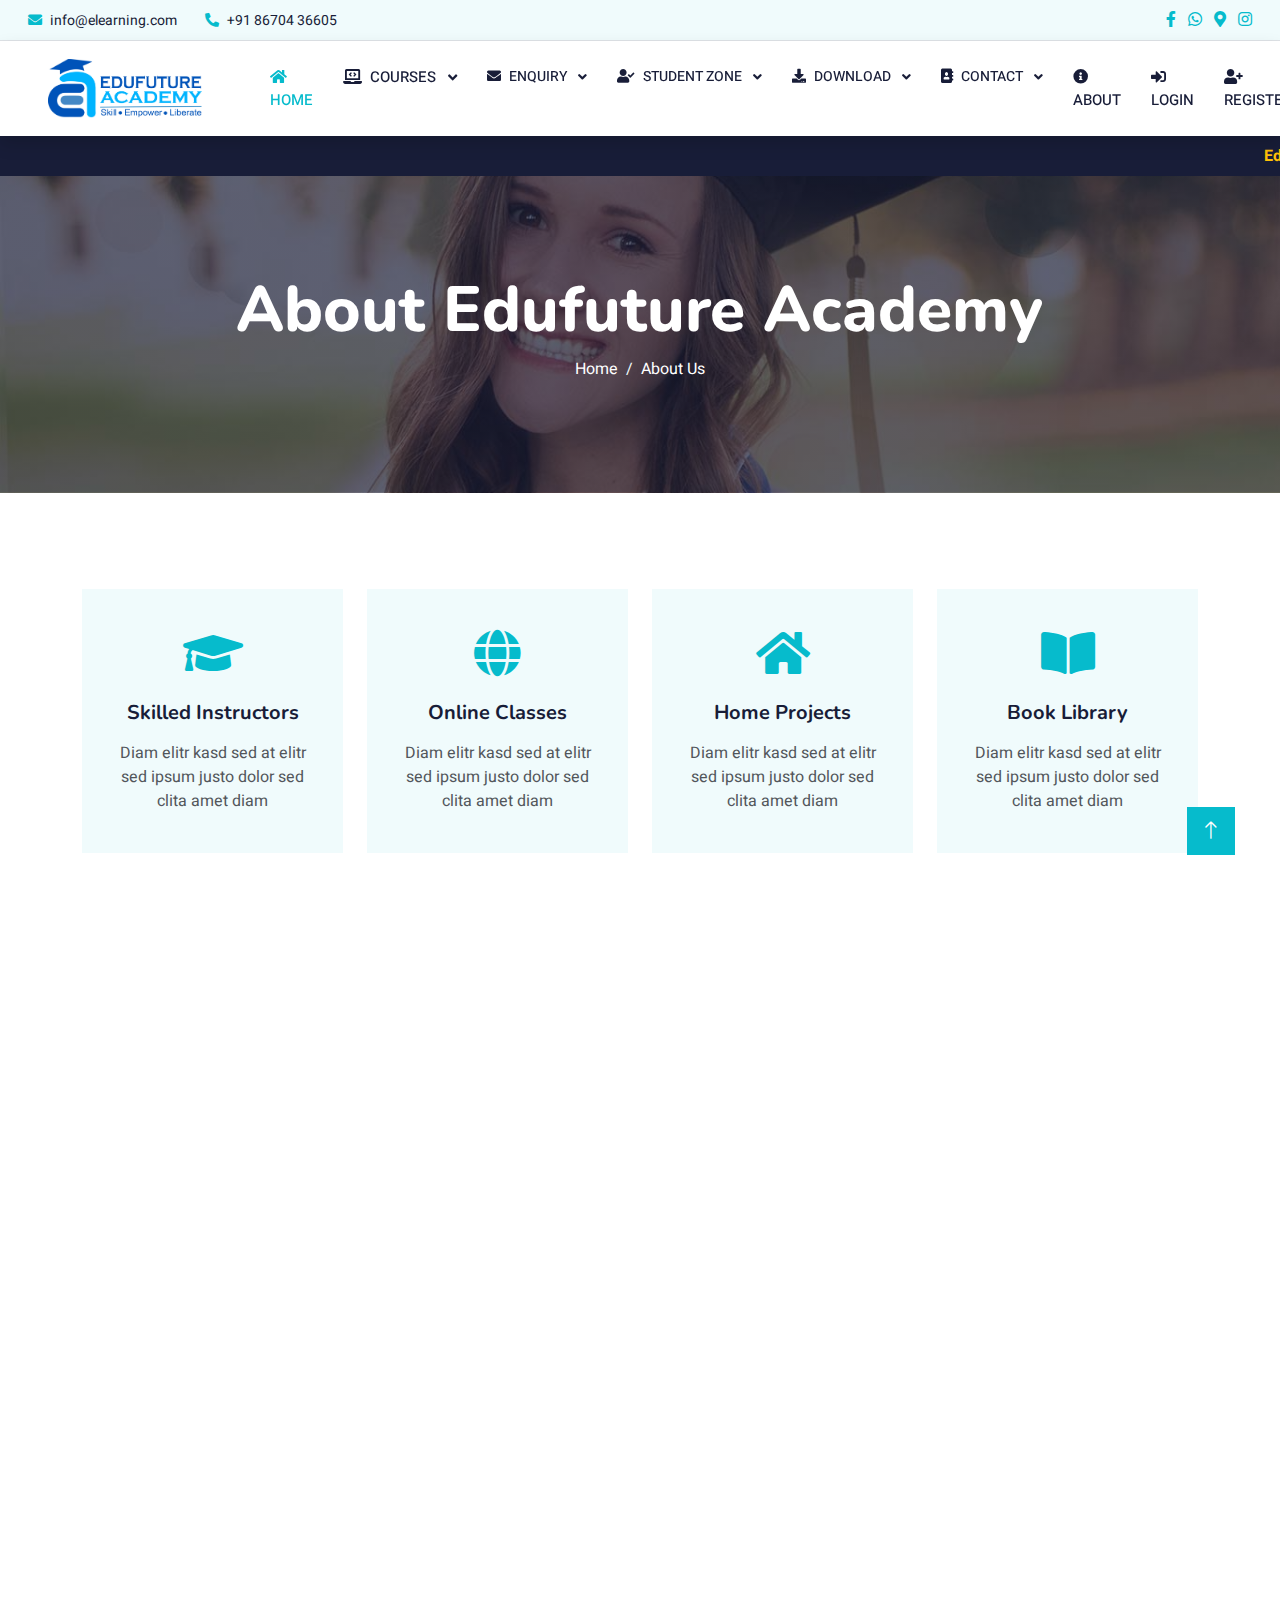
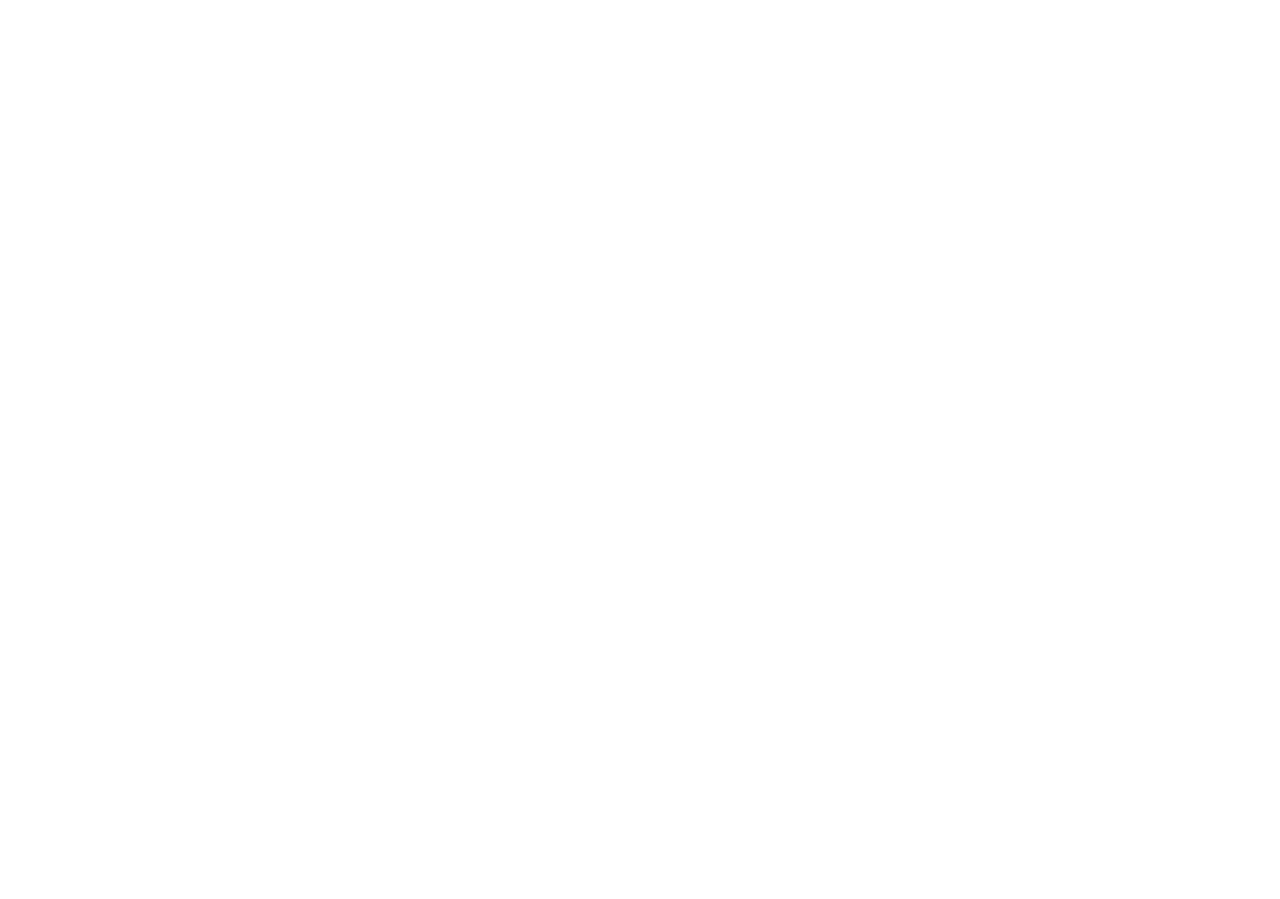
<file: about.html>
<!DOCTYPE html>
<html lang="en-IN">
<head>
    <meta charset="utf-8">
    <title>Edufuture Academy - Best Learning Platform for Computer Courses in India</title>
    <meta name="description" content="Edufuture Academy offers top-notch courses in Tally, Programming, Graphic Design, Digital Marketing, Web Development, and more. Enhance your skills with expert-led training.">
    <meta name="keywords" content="Edufuture Academy, Tally courses, Programming courses, Graphic Design, Digital Marketing, Web Development, online learning, skill development, best courses in India">
    <meta name="viewport" content="width=device-width, initial-scale=1.0">

    <!-- Favicon -->
    <link rel="icon" href="img/favicon.io.ico" sizes="40x40">

    <!-- Google Web Fonts -->
    <link rel="preconnect" href="https://fonts.googleapis.com">
    <link rel="preconnect" href="https://fonts.gstatic.com" crossorigin>
    <link href="https://fonts.googleapis.com/css2?family=Heebo:wght@400;500;600&family=Nunito:wght@600;700;800&display=swap" rel="stylesheet">

    <!-- Icon Font Stylesheet -->
    <link href="https://cdnjs.cloudflare.com/ajax/libs/font-awesome/5.10.0/css/all.min.css" rel="stylesheet">
    <link href="https://cdn.jsdelivr.net/npm/bootstrap-icons@1.4.1/font/bootstrap-icons.css" rel="stylesheet">

    <!-- Libraries Stylesheet -->
    <link href="lib/animate/animate.min.css" rel="stylesheet">
    <link href="lib/owlcarousel/assets/owl.carousel.min.css" rel="stylesheet">

    <!-- Customized Bootstrap Stylesheet -->
    <link href="css/bootstrap.min.css" rel="stylesheet">

    <!-- Template Stylesheet -->
    <link href="css/style.css" rel="stylesheet">
    <link href="css/style2.css" rel="stylesheet">

</head>

<body>
    <!-- Spinner Start -->
    <div id="spinner" class="show bg-white position-fixed translate-middle w-100 vh-100 top-50 start-50 d-flex align-items-center justify-content-center">
        <div class="spinner-border text-primary" style="width: 3rem; height: 3rem;" role="status">
            <span class="visually-hidden">Loading...</span>
        </div>
    </div>
    <!-- Spinner End -->

      <!-- Toolbar Start -->
<div class="container-fluid bg-light py-2 border-bottom">
    <div class="row align-items-center px-3">
        <div class="col-md-6 text-center text-md-start">
            <small><a href="mailto:info@elearning.com" class="fa fa-envelope text-primary me-2"></a><a href="mailto:info@elearning.com"><span class="text-dark">info@elearning.com</span></a></small>
            <small class="ms-md-4 d-block d-md-inline"><a href="tel:+91 86704 36605" class="fa fa-phone-alt text-primary me-2"></a><a href="tel:+91 86704 36605"><span class="text-dark">+91 86704 36605</span></a></small>
        </div>
        <div class="col-md-6 text-center text-md-end mt-2 mt-md-0">
            <a class="text-primary me-2" href="https://www.facebook.com/TekhaliBazarNYCTC/"><i class="fab fa-facebook-f"></i></a>
            <a class="text-primary me-2" href="https://www.whatsapp.com/channel/0029VaDbtbcAzNbxPCKQzN44"><i class="fab fa-whatsapp"></i></a>
            <a class="text-primary me-2" href="https://maps.app.goo.gl/6a6a5bRJmR91663aA"><i class="fas fa-map-marker-alt"></i></a>
            <a class="text-primary" href="https://www.instagram.com/tekhalibazarnyctc/"><i class="fab fa-instagram"></i></a>
        </div>
    </div>
</div>
<!-- Toolbar End -->

    <!-- Navbar Start -->
<nav class="navbar navbar-expand-lg bg-white navbar-light shadow sticky-top p-0">
    <a href="index.html" class="navbar-brand d-flex align-items-center px-4 px-lg-5">
      <img src="img/logo.jpg" alt="Edufuture Academy Logo" style="max-height: 60px;">
    </a>
    <button class="navbar-toggler me-4" type="button" data-bs-toggle="collapse" data-bs-target="#navbarCollapse">
      <span class="navbar-toggler-icon"></span>
    </button>
  
    <div class="collapse navbar-collapse" id="navbarCollapse">
      <div class="navbar-nav ms-auto p-4 p-lg-0">
        <a href="index.html" class="nav-item nav-link active"><i class="fa fa-home me-2"></i>Home</a>
  
        <!-- Courses dropdown -->
        <div class="nav-item dropdown">
          <a href="#" class="nav-link dropdown-toggle" data-bs-toggle="dropdown">
            <i class="fa fa-laptop-code me-2"></i>Courses
          </a>
          <div class="dropdown-menu fade-down m-0">
            <a href="diploma.html" class="dropdown-item"><i class="fa fa-graduation-cap me-2"></i>Diploma</a>
            <a href="certificate.html" class="dropdown-item"><i class="fa fa-certificate me-2"></i>Certificate</a>
            <a href="advanced.html" class="dropdown-item"><i class="fa fa-rocket me-2"></i>Advance</a>
          </div>
        </div>
  
        <!-- Enquiry dropdown -->
        <div class="nav-item dropdown">
          <a href="#" class="nav-link dropdown-toggle" data-bs-toggle="dropdown" style="font-size: 14px;">
            <i class="fa fa-envelope me-2"></i>Enquiry
          </a>
          <div class="dropdown-menu fade-down m-0">
            <a href="atc-enquiry.html" class="dropdown-item"><i class="fa fa-building me-2"></i>ATC Enquiry</a>
            <a href="student-enquiry.html" class="dropdown-item"><i class="fa fa-user-graduate me-2"></i>Student Enquiry</a>
          </div>
        </div>
  
        <!-- Student Zone dropdown -->
        <div class="nav-item dropdown">
          <a href="#" class="nav-link dropdown-toggle" data-bs-toggle="dropdown" style="font-size: 14px;">
            <i class="fa fa-user-check me-2"></i>Student Zone
          </a>
          <div class="dropdown-menu fade-down m-0">
            <a href="online-verification.html" class="dropdown-item"><i class="fa fa-check-circle me-2"></i>Online Verification</a>
            <a href="online-exam.html" class="dropdown-item"><i class="fa fa-edit me-2"></i>Online Exam</a>
            <a href="results.html" class="dropdown-item"><i class="fa fa-chart-line me-2"></i>Results</a>
          </div>
        </div>
  
        <!-- Download dropdown -->
        <div class="nav-item dropdown">
          <a href="#" class="nav-link dropdown-toggle" data-bs-toggle="dropdown" style="font-size: 14px;">
            <i class="fa fa-download me-2"></i>Download
          </a>
          <div class="dropdown-menu fade-down m-0">
            <a href="admission-form.html" class="dropdown-item"><i class="fa fa-file-alt me-2"></i>Admission Form</a>
            <a href="admit-card-download.html" class="dropdown-item"><i class="fa fa-id-card me-2"></i>Admit Card</a>
            <a href="notice-board.html" class="dropdown-item"><i class="fa fa-bullhorn me-2"></i>Notice Board</a>
          </div>
        </div>
  
        <!-- Contact dropdown -->
        <div class="nav-item dropdown">
          <a href="#" class="nav-link dropdown-toggle" data-bs-toggle="dropdown" style="font-size: 14px;">
            <i class="fa fa-address-book me-2"></i>Contact
          </a>
          <div class="dropdown-menu fade-down m-0">
            <a href="contact.html" class="dropdown-item"><i class="fa fa-phone-alt me-2"></i>Contact Us</a>
          </div>
        </div>
  
        <!-- About -->
        <a href="about.html" class="nav-item nav-link"><i class="fa fa-info-circle me-2"></i>About</a>
  
        <!-- Login / Register -->
        <a href="login.html" class="nav-item nav-link"><i class="fa fa-sign-in-alt me-2"></i>Login</a>
        <a href="admission.php" class="nav-item nav-link"><i class="fa fa-user-plus me-2"></i>Register</a>
      </div>
    </div>
  </nav>
  <!-- Navbar End -->
  

<!-- Scrolling Banner Start -->
<div class="scrolling-banner bg-dark text-warning py-2 px-3">
    <div class="scrolling-text">
        <strong>Edufuture Academy, An Autonomous Body/Institute Regd. under Trust Act, Govt. of W.B. Based on Indian Trust. Regd. MSME Govt. of India.</strong>
    </div>
</div>
<!-- Scrolling Banner End -->

    <!-- Header Start -->
    <div class="container-fluid bg-primary py-5 mb-5 page-header">
        <div class="container py-5">
            <div class="row justify-content-center">
                <div class="col-lg-10 text-center">
                    <h1 class="display-3 text-white animated slideInDown">About Edufuture Academy</h1>
                    <nav aria-label="breadcrumb">
                        <ol class="breadcrumb justify-content-center">
                            <li class="breadcrumb-item"><a class="text-white" href="index.html">Home</a></li>
                            <li class="breadcrumb-item text-white active" aria-current="page">About Us</li>
                        </ol>
                    </nav>
                        </ol>
                    </nav>
                </div>
            </div>
        </div>
    </div>
    <!-- Header End -->


    <!-- Service Start -->
    <div class="container-xxl py-5">
        <div class="container">
            <div class="row g-4">
                <div class="col-lg-3 col-sm-6 wow fadeInUp" data-wow-delay="0.1s">
                    <div class="service-item text-center pt-3">
                        <div class="p-4">
                            <i class="fa fa-3x fa-graduation-cap text-primary mb-4"></i>
                            <h5 class="mb-3">Skilled Instructors</h5>
                            <p>Diam elitr kasd sed at elitr sed ipsum justo dolor sed clita amet diam</p>
                        </div>
                    </div>
                </div>
                <div class="col-lg-3 col-sm-6 wow fadeInUp" data-wow-delay="0.3s">
                    <div class="service-item text-center pt-3">
                        <div class="p-4">
                            <i class="fa fa-3x fa-globe text-primary mb-4"></i>
                            <h5 class="mb-3">Online Classes</h5>
                            <p>Diam elitr kasd sed at elitr sed ipsum justo dolor sed clita amet diam</p>
                        </div>
                    </div>
                </div>
                <div class="col-lg-3 col-sm-6 wow fadeInUp" data-wow-delay="0.5s">
                    <div class="service-item text-center pt-3">
                        <div class="p-4">
                            <i class="fa fa-3x fa-home text-primary mb-4"></i>
                            <h5 class="mb-3">Home Projects</h5>
                            <p>Diam elitr kasd sed at elitr sed ipsum justo dolor sed clita amet diam</p>
                        </div>
                    </div>
                </div>
                <div class="col-lg-3 col-sm-6 wow fadeInUp" data-wow-delay="0.7s">
                    <div class="service-item text-center pt-3">
                        <div class="p-4">
                            <i class="fa fa-3x fa-book-open text-primary mb-4"></i>
                            <h5 class="mb-3">Book Library</h5>
                            <p>Diam elitr kasd sed at elitr sed ipsum justo dolor sed clita amet diam</p>
                        </div>
                    </div>
                </div>
            </div>
        </div>
    </div>
    <!-- Service End -->


    <!-- About Start -->
    <div class="container-xxl py-5">
        <div class="container">
            <div class="row g-5">
                <div class="col-lg-6 wow fadeInUp" data-wow-delay="0.1s" style="min-height: 400px;">
                    <div class="position-relative h-100">
                        <img class="img-fluid position-absolute w-100 h-100" src="img/about.jpg" alt="" style="object-fit: cover;">
                    </div>
                </div>
                <div class="col-lg-6 wow fadeInUp" data-wow-delay="0.3s">
                    <h6 class="section-title bg-white text-start text-primary pe-3">About Us</h6>
                    <h1 class="mb-4">Welcome to eLEARNING</h1>
                    <p class="mb-4">Tempor erat elitr rebum at clita. Diam dolor diam ipsum sit. Aliqu diam amet diam et eos. Clita erat ipsum et lorem et sit.</p>
                    <p class="mb-4">Tempor erat elitr rebum at clita. Diam dolor diam ipsum sit. Aliqu diam amet diam et eos. Clita erat ipsum et lorem et sit, sed stet lorem sit clita duo justo magna dolore erat amet</p>
                    <div class="row gy-2 gx-4 mb-4">
                        <div class="col-sm-6">
                            <p class="mb-0"><i class="fa fa-arrow-right text-primary me-2"></i>Skilled Instructors</p>
                        </div>
                        <div class="col-sm-6">
                            <p class="mb-0"><i class="fa fa-arrow-right text-primary me-2"></i>Online Classes</p>
                        </div>
                        <div class="col-sm-6">
                            <p class="mb-0"><i class="fa fa-arrow-right text-primary me-2"></i>International Certificate</p>
                        </div>
                        <div class="col-sm-6">
                            <p class="mb-0"><i class="fa fa-arrow-right text-primary me-2"></i>Skilled Instructors</p>
                        </div>
                        <div class="col-sm-6">
                            <p class="mb-0"><i class="fa fa-arrow-right text-primary me-2"></i>Online Classes</p>
                        </div>
                        <div class="col-sm-6">
                            <p class="mb-0"><i class="fa fa-arrow-right text-primary me-2"></i>International Certificate</p>
                        </div>
                    </div>
                    <a class="btn btn-primary py-3 px-5 mt-2" href="">Read More</a>
                </div>
            </div>
        </div>
    </div>
    <!-- About End -->


    <!-- Team Start -->
    <div class="container-xxl py-5">
        <div class="container">
            <div class="text-center wow fadeInUp" data-wow-delay="0.1s">
                <h6 class="section-title bg-white text-center text-primary px-3">Instructors</h6>
                <h1 class="mb-5">Expert Instructors</h1>
            </div>
            <div class="row g-4">
                <div class="col-lg-3 col-md-6 wow fadeInUp" data-wow-delay="0.1s">
                    <div class="team-item bg-light">
                        <div class="overflow-hidden">
                            <img class="img-fluid" src="img/team-1.jpg" alt="">
                        </div>
                        <div class="position-relative d-flex justify-content-center" style="margin-top: -23px;">
                            <div class="bg-light d-flex justify-content-center pt-2 px-1">
                                <a class="btn btn-sm-square btn-primary mx-1" href=""><i class="fab fa-facebook-f"></i></a>
                                <a class="btn btn-sm-square btn-primary mx-1" href=""><i class="fab fa-twitter"></i></a>
                                <a class="btn btn-sm-square btn-primary mx-1" href=""><i class="fab fa-instagram"></i></a>
                            </div>
                        </div>
                        <div class="text-center p-4">
                            <h5 class="mb-0">Instructor Name</h5>
                            <small>Designation</small>
                        </div>
                    </div>
                </div>
                <div class="col-lg-3 col-md-6 wow fadeInUp" data-wow-delay="0.3s">
                    <div class="team-item bg-light">
                        <div class="overflow-hidden">
                            <img class="img-fluid" src="img/team-2.jpg" alt="">
                        </div>
                        <div class="position-relative d-flex justify-content-center" style="margin-top: -23px;">
                            <div class="bg-light d-flex justify-content-center pt-2 px-1">
                                <a class="btn btn-sm-square btn-primary mx-1" href=""><i class="fab fa-facebook-f"></i></a>
                                <a class="btn btn-sm-square btn-primary mx-1" href=""><i class="fab fa-twitter"></i></a>
                                <a class="btn btn-sm-square btn-primary mx-1" href=""><i class="fab fa-instagram"></i></a>
                            </div>
                        </div>
                        <div class="text-center p-4">
                            <h5 class="mb-0">Instructor Name</h5>
                            <small>Designation</small>
                        </div>
                    </div>
                </div>
                <div class="col-lg-3 col-md-6 wow fadeInUp" data-wow-delay="0.5s">
                    <div class="team-item bg-light">
                        <div class="overflow-hidden">
                            <img class="img-fluid" src="img/team-3.jpg" alt="">
                        </div>
                        <div class="position-relative d-flex justify-content-center" style="margin-top: -23px;">
                            <div class="bg-light d-flex justify-content-center pt-2 px-1">
                                <a class="btn btn-sm-square btn-primary mx-1" href=""><i class="fab fa-facebook-f"></i></a>
                                <a class="btn btn-sm-square btn-primary mx-1" href=""><i class="fab fa-twitter"></i></a>
                                <a class="btn btn-sm-square btn-primary mx-1" href=""><i class="fab fa-instagram"></i></a>
                            </div>
                        </div>
                        <div class="text-center p-4">
                            <h5 class="mb-0">Instructor Name</h5>
                            <small>Designation</small>
                        </div>
                    </div>
                </div>
                <div class="col-lg-3 col-md-6 wow fadeInUp" data-wow-delay="0.7s">
                    <div class="team-item bg-light">
                        <div class="overflow-hidden">
                            <img class="img-fluid" src="img/team-4.jpg" alt="">
                        </div>
                        <div class="position-relative d-flex justify-content-center" style="margin-top: -23px;">
                            <div class="bg-light d-flex justify-content-center pt-2 px-1">
                                <a class="btn btn-sm-square btn-primary mx-1" href=""><i class="fab fa-facebook-f"></i></a>
                                <a class="btn btn-sm-square btn-primary mx-1" href=""><i class="fab fa-twitter"></i></a>
                                <a class="btn btn-sm-square btn-primary mx-1" href=""><i class="fab fa-instagram"></i></a>
                            </div>
                        </div>
                        <div class="text-center p-4">
                            <h5 class="mb-0">Instructor Name</h5>
                            <small>Designation</small>
                        </div>
                    </div>
                </div>
            </div>
        </div>
    </div>
    <!-- Team End -->
        

    <!-- Footer Start -->
    <div class="container-fluid bg-dark text-light footer pt-5 mt-5 wow fadeIn" data-wow-delay="0.1s">
        <div class="container py-5">
            <div class="row g-5">
                <div class="col-lg-3 col-md-6">
                    <h4 class="text-white mb-3">Quick Link</h4>
                    <a class="btn btn-link" href="">About Us</a>
                    <a class="btn btn-link" href="">Contact Us</a>
                    <a class="btn btn-link" href="">Privacy Policy</a>
                    <a class="btn btn-link" href="">Terms & Condition</a>
                    <a class="btn btn-link" href="">FAQs & Help</a>
                </div>
                <div class="col-lg-3 col-md-6">
                    <h4 class="text-white mb-3">Contact</h4>
                    <p class="mb-2"><i class="fa fa-map-marker-alt me-3"></i>123 Street, New York, USA</p>
                    <p class="mb-2"><i class="fa fa-phone-alt me-3"></i>+012 345 67890</p>
                    <p class="mb-2"><i class="fa fa-envelope me-3"></i>info@example.com</p>
                    <div class="d-flex pt-2">
                        <a class="btn btn-outline-light btn-social" href=""><i class="fab fa-twitter"></i></a>
                        <a class="btn btn-outline-light btn-social" href=""><i class="fab fa-facebook-f"></i></a>
                        <a class="btn btn-outline-light btn-social" href=""><i class="fab fa-youtube"></i></a>
                        <a class="btn btn-outline-light btn-social" href=""><i class="fab fa-linkedin-in"></i></a>
                    </div>
                </div>
                <div class="col-lg-3 col-md-6">
                    <h4 class="text-white mb-3">Gallery</h4>
                    <div class="row g-2 pt-2">
                        <div class="col-4">
                            <img class="img-fluid bg-light p-1" src="img/course-1.jpg" alt="">
                        </div>
                        <div class="col-4">
                            <img class="img-fluid bg-light p-1" src="img/course-2.jpg" alt="">
                        </div>
                        <div class="col-4">
                            <img class="img-fluid bg-light p-1" src="img/course-3.jpg" alt="">
                        </div>
                        <div class="col-4">
                            <img class="img-fluid bg-light p-1" src="img/course-2.jpg" alt="">
                        </div>
                        <div class="col-4">
                            <img class="img-fluid bg-light p-1" src="img/course-3.jpg" alt="">
                        </div>
                        <div class="col-4">
                            <img class="img-fluid bg-light p-1" src="img/course-1.jpg" alt="">
                        </div>
                    </div>
                </div>
                <div class="col-lg-3 col-md-6">
                    <h4 class="text-white mb-3">Newsletter</h4>
                    <p>Dolor amet sit justo amet elitr clita ipsum elitr est.</p>
                    <div class="position-relative mx-auto" style="max-width: 400px;">
                        <input class="form-control border-0 w-100 py-3 ps-4 pe-5" type="text" placeholder="Your email">
                        <button type="button" class="btn btn-primary py-2 position-absolute top-0 end-0 mt-2 me-2">SignUp</button>
                    </div>
                </div>
            </div>
        </div>
        <div class="container">
            <div class="copyright">
                <div class="row">
                    <div class="col-md-6 text-center text-md-start mb-3 mb-md-0">
                        &copy; <a class="border-bottom" href="#">Your Site Name</a>, All Right Reserved.

                        <!--/*** This template is free as long as you keep the footer author’s credit link/attribution link/backlink. If you'd like to use the template without the footer author’s credit link/attribution link/backlink, you can purchase the Credit Removal License from "https://htmlcodex.com/credit-removal". Thank you for your support. ***/-->
                        Designed By <a class="border-bottom" href="https://htmlcodex.com">HTML Codex</a>
                    </div>
                    <div class="col-md-6 text-center text-md-end">
                        <div class="footer-menu">
                            <a href="">Home</a>
                            <a href="">Cookies</a>
                            <a href="">Help</a>
                            <a href="">FQAs</a>
                        </div>
                    </div>
                </div>
            </div>
        </div>
    </div>
    <!-- Footer End -->


    <!-- Back to Top -->
    <a href="#" class="btn btn-lg btn-primary btn-lg-square back-to-top"><i class="bi bi-arrow-up"></i></a>


    <!-- JavaScript Libraries -->
    <script src="https://code.jquery.com/jquery-3.4.1.min.js"></script>
    <script src="https://cdn.jsdelivr.net/npm/bootstrap@5.0.0/dist/js/bootstrap.bundle.min.js"></script>
    <script src="lib/wow/wow.min.js"></script>
    <script src="lib/easing/easing.min.js"></script>
    <script src="lib/waypoints/waypoints.min.js"></script>
    <script src="lib/owlcarousel/owl.carousel.min.js"></script>

    <!-- Template Javascript -->
    <script src="js/main.js"></script>
</body>

</html>
</file>
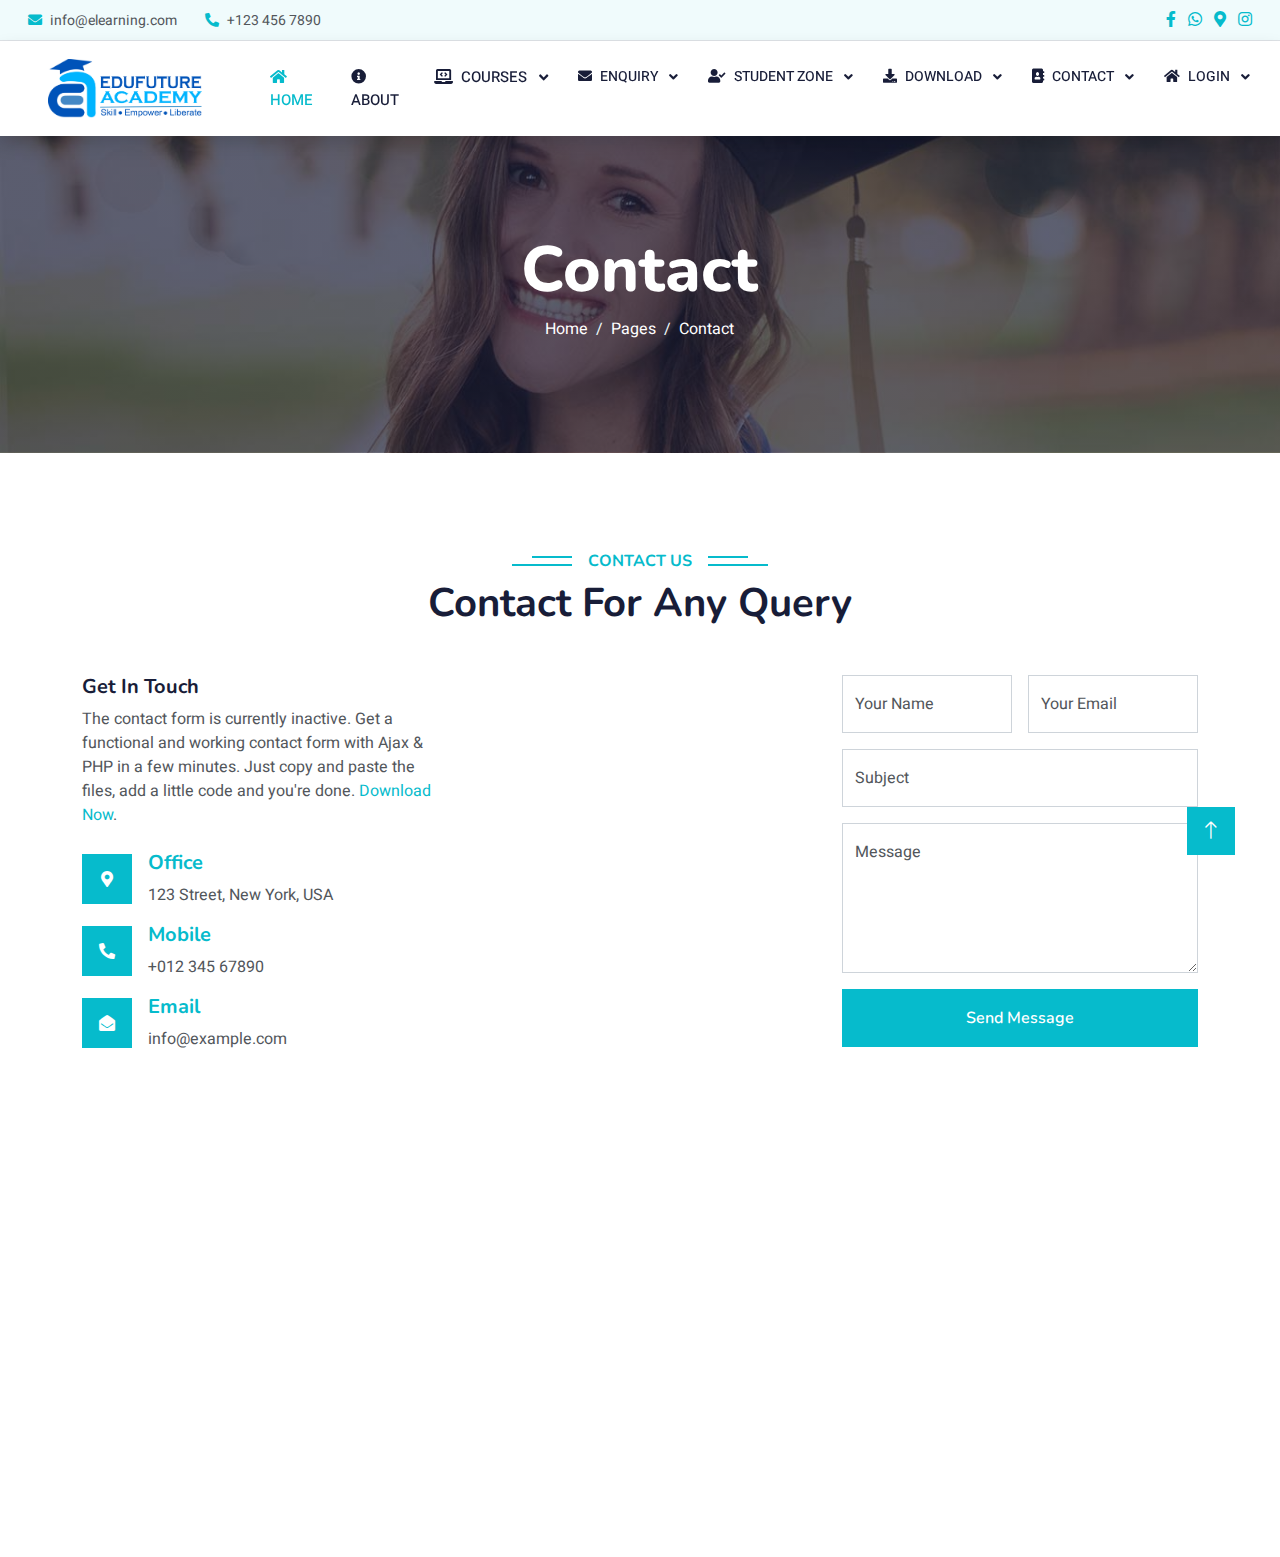
<file: contact.html>
<!DOCTYPE html>
<html lang="en">

<head>
    <meta charset="utf-8">
    <title>eLEARNING - eLearning HTML Template</title>
    <meta content="width=device-width, initial-scale=1.0" name="viewport">
    <meta content="" name="keywords">
    <meta content="" name="description">

    <!-- Favicon -->
    <link href="img/favicon.ico" rel="icon">

    <!-- Google Web Fonts -->
    <link rel="preconnect" href="https://fonts.googleapis.com">
    <link rel="preconnect" href="https://fonts.gstatic.com" crossorigin>
    <link href="https://fonts.googleapis.com/css2?family=Heebo:wght@400;500;600&family=Nunito:wght@600;700;800&display=swap" rel="stylesheet">

    <!-- Icon Font Stylesheet -->
    <link href="https://cdnjs.cloudflare.com/ajax/libs/font-awesome/5.10.0/css/all.min.css" rel="stylesheet">
    <link href="https://cdn.jsdelivr.net/npm/bootstrap-icons@1.4.1/font/bootstrap-icons.css" rel="stylesheet">

    <!-- Libraries Stylesheet -->
    <link href="lib/animate/animate.min.css" rel="stylesheet">
    <link href="lib/owlcarousel/assets/owl.carousel.min.css" rel="stylesheet">

    <!-- Customized Bootstrap Stylesheet -->
    <link href="css/bootstrap.min.css" rel="stylesheet">

    <!-- Template Stylesheet -->
    <link href="css/style.css" rel="stylesheet">
</head>

<body>
    <!-- Spinner Start -->
    <div id="spinner" class="show bg-white position-fixed translate-middle w-100 vh-100 top-50 start-50 d-flex align-items-center justify-content-center">
        <div class="spinner-border text-primary" style="width: 3rem; height: 3rem;" role="status">
            <span class="sr-only">Loading...</span>
        </div>
    </div>
    <!-- Spinner End -->

  <!-- Toolbar Start -->
  <div class="container-fluid bg-light py-2 border-bottom">
    <div class="row align-items-center px-3">
        <div class="col-md-6 text-center text-md-start">
            <small><i class="fa fa-envelope text-primary me-2"></i>info@elearning.com</small>
            <small class="ms-md-4 d-block d-md-inline"><i class="fa fa-phone-alt text-primary me-2"></i>+123 456 7890</small>
        </div>
        <div class="col-md-6 text-center text-md-end mt-2 mt-md-0">
            <a class="text-primary me-2" href="https://www.facebook.com/TekhaliBazarNYCTC/"><i class="fab fa-facebook-f"></i></a>
            <a class="text-primary me-2" href="https://www.whatsapp.com/channel/0029VaDbtbcAzNbxPCKQzN44"><i class="fab fa-whatsapp"></i></a>
            <a class="text-primary me-2" href="https://maps.app.goo.gl/6a6a5bRJmR91663aA"><i class="fas fa-map-marker-alt"></i></a>
            <a class="text-primary" href="https://www.instagram.com/tekhalibazarnyctc/"><i class="fab fa-instagram"></i></a>
        </div>
    </div>
</div>
<!-- Toolbar End -->



<nav class="navbar navbar-expand-lg bg-white navbar-light shadow sticky-top p-0">
    <a href="index.html" class="navbar-brand d-flex align-items-center px-4 px-lg-5">
        <img src="img/logo.jpg" alt="Edufuture Academy Logo" style="max-height: 60px;">
    </a>
    <button type="button" class="navbar-toggler me-4" data-bs-toggle="collapse" data-bs-target="#navbarCollapse">
        <span class="navbar-toggler-icon"></span>
    </button>
    <div class="collapse navbar-collapse" id="navbarCollapse">
        <div class="navbar-nav ms-auto p-4 p-lg-0">
            <!-- Example menu item -->
            <a href="index.html" class="nav-item nav-link active"><i class="fa fa-home me-2"></i>Home</a>
            <a href="about.html" class="nav-item nav-link"><i class="fa fa-info-circle me-2"></i>About</a>

            <!-- Courses dropdown -->
            <div class="nav-item dropdown">
                <a href="#" class="nav-link dropdown-toggle" data-bs-toggle="dropdown">
                    <i class="fa fa-laptop-code me-2"></i>Courses
                </a>
                <div class="dropdown-menu fade-down m-0">
                    <a href="diploma.html" class="dropdown-item"><i class="fa fa-graduation-cap me-2"></i>Diploma</a>
                    <a href="certificate.html" class="dropdown-item"><i class="fa fa-certificate me-2"></i>Certificate</a>
                    <a href="advanced.html" class="dropdown-item"><i class="fa fa-rocket me-2"></i>Advance</a>
                </div>
            </div>

            <div class="nav-item dropdown">
                <a href="#" class="nav-link dropdown-toggle" data-bs-toggle="dropdown" style="font-size: 14px;">
                    <i class="fa fa-envelope me-2"></i>Enquiry
                </a>
                <div class="dropdown-menu fade-down m-0">
                    <a href="atc-enquiry.html" class="dropdown-item" style="font-size: 14px;">
                        <i class="fa fa-building me-2"></i>Authorize Training Center (ATC) Enquiry
                    </a>
                    <a href="student-enquiry.html" class="dropdown-item" style="font-size: 14px;">
                        <i class="fa fa-user-graduate me-2"></i>Student Enquiry
                    </a>
                </div>
            </div>
            <div class="nav-item dropdown">
                <a href="#" class="nav-link dropdown-toggle" data-bs-toggle="dropdown" style="font-size: 14px;">
                    <i class="fa fa-user-check me-2"></i>Student Zone
                </a>
                <div class="dropdown-menu fade-down m-0">
                    <a href="online-verification.html" class="dropdown-item" style="font-size: 14px;"><i class="fa fa-check-circle me-2"></i>Online Verification</a>
                    <a href="online-exam.html" class="dropdown-item" style="font-size: 14px;"><i class="fa fa-edit me-2"></i>Online Exam</a>
                    <a href="results.html" class="dropdown-item" style="font-size: 14px;"><i class="fa fa-chart-line me-2"></i>Results</a>
                </div>
            </div>
            <div class="nav-item dropdown">
                <a href="#" class="nav-link dropdown-toggle" data-bs-toggle="dropdown" style="font-size: 14px;">
                    <i class="fa fa-download me-2"></i>Download
                </a>
                <div class="dropdown-menu fade-down m-0">
                    <a href="admission-form.html" class="dropdown-item" style="font-size: 14px;">
                        <i class="fa fa-file-alt me-2"></i>Admission Form
                    </a>
                    <a href="admit-card-download.html" class="dropdown-item" style="font-size: 14px;">
                        <i class="fa fa-id-card me-2"></i>Admit Card Download
                    </a>
                    <a href="notice-board.html" class="dropdown-item" style="font-size: 14px;">
                        <i class="fa fa-bullhorn me-2"></i>Notice Board
                    </a>
                </div>
            </div>
          
            <div class="nav-item dropdown">
                <a href="#" class="nav-link dropdown-toggle" data-bs-toggle="dropdown" style="font-size: 14px;">
                    <i class="fa fa-address-book me-2"></i>Contact 
                </a>
                <div class="dropdown-menu fade-down m-0">
                    <a href="contact.html" class="dropdown-item" style="font-size: 14px;"><i class="fa fa-phone-alt me-2"></i>Contact Us</a>
                    <a href="bank-details.html" class="dropdown-item" style="font-size: 14px;"><i class="fa fa-university me-2"></i>Bank Details</a>
                </div>
            </div>
            <div class="nav-item dropdown">
                <a href="#" class="nav-link dropdown-toggle" data-bs-toggle="dropdown" style="font-size: 14px;">
                    <i class="fa fa-home me-2"></i>Login
                </a>
                <div class="dropdown-menu fade-down m-0">
                    <a href="student-login.html" class="dropdown-item" style="font-size: 14px;">
                        <i class="fa fa-user-graduate me-2"></i>Student Login
                    </a>
                    <a href="center-login.html" class="dropdown-item" style="font-size: 14px;">
                        <i class="fa fa-building me-2"></i>Center Login
                    </a>
                    <a href="admin-login.html" class="dropdown-item" style="font-size: 14px;">
                        <i class="fa fa-user-shield me-2"></i>Admin Login
                    </a>
                    <div class="dropdown-divider"></div>
                    <a href="#" class="dropdown-item" style="font-size: 14px;" data-bs-toggle="modal" data-bs-target="#signupModal">
                        <i class="fa fa-user-plus me-2"></i>Signup
                    </a>
                    
                </div>
            </div>
            
        </div>
    </div>
</nav>
<!-- Navbar End -->


    <!-- Header Start -->
    <div class="container-fluid bg-primary py-5 mb-5 page-header">
        <div class="container py-5">
            <div class="row justify-content-center">
                <div class="col-lg-10 text-center">
                    <h1 class="display-3 text-white animated slideInDown">Contact</h1>
                    <nav aria-label="breadcrumb">
                        <ol class="breadcrumb justify-content-center">
                            <li class="breadcrumb-item"><a class="text-white" href="#">Home</a></li>
                            <li class="breadcrumb-item"><a class="text-white" href="#">Pages</a></li>
                            <li class="breadcrumb-item text-white active" aria-current="page">Contact</li>
                        </ol>
                    </nav>
                </div>
            </div>
        </div>
    </div>
    <!-- Header End -->


    <!-- Contact Start -->
    <div class="container-xxl py-5">
        <div class="container">
            <div class="text-center wow fadeInUp" data-wow-delay="0.1s">
                <h6 class="section-title bg-white text-center text-primary px-3">Contact Us</h6>
                <h1 class="mb-5">Contact For Any Query</h1>
            </div>
            <div class="row g-4">
                <div class="col-lg-4 col-md-6 wow fadeInUp" data-wow-delay="0.1s">
                    <h5>Get In Touch</h5>
                    <p class="mb-4">The contact form is currently inactive. Get a functional and working contact form with Ajax & PHP in a few minutes. Just copy and paste the files, add a little code and you're done. <a href="https://htmlcodex.com/contact-form">Download Now</a>.</p>
                    <div class="d-flex align-items-center mb-3">
                        <div class="d-flex align-items-center justify-content-center flex-shrink-0 bg-primary" style="width: 50px; height: 50px;">
                            <i class="fa fa-map-marker-alt text-white"></i>
                        </div>
                        <div class="ms-3">
                            <h5 class="text-primary">Office</h5>
                            <p class="mb-0">123 Street, New York, USA</p>
                        </div>
                    </div>
                    <div class="d-flex align-items-center mb-3">
                        <div class="d-flex align-items-center justify-content-center flex-shrink-0 bg-primary" style="width: 50px; height: 50px;">
                            <i class="fa fa-phone-alt text-white"></i>
                        </div>
                        <div class="ms-3">
                            <h5 class="text-primary">Mobile</h5>
                            <p class="mb-0">+012 345 67890</p>
                        </div>
                    </div>
                    <div class="d-flex align-items-center">
                        <div class="d-flex align-items-center justify-content-center flex-shrink-0 bg-primary" style="width: 50px; height: 50px;">
                            <i class="fa fa-envelope-open text-white"></i>
                        </div>
                        <div class="ms-3">
                            <h5 class="text-primary">Email</h5>
                            <p class="mb-0">info@example.com</p>
                        </div>
                    </div>
                </div>
                <div class="col-lg-4 col-md-6 wow fadeInUp" data-wow-delay="0.3s">
                    <iframe class="position-relative rounded w-100 h-100" src="https://www.google.com/maps/embed?pb=!1m14!1m8!1m3!1d14803.452661413989!2d87.96001275720823!3d21.939811268813195!3m2!1i1024!2i768!4f13.1!3m3!1m2!1s0x3a02e31a0dbe7847%3A0xee723d05dd3046f5!2sTekhali%20Bazar%20National%20Youth%20Computer%20Training%20Centre%20in%20Nandigram%2CPurba%20Medinipur%2Cpin-721646!5e0!3m2!1sen!2sin!4v1745245926568!5m2!1sen!2sin"
                        frameborder="0" style="min-height: 300px; border:0;" allowfullscreen="" aria-hidden="false"
                        tabindex="0"></iframe>
                </div>
                <div class="col-lg-4 col-md-12 wow fadeInUp" data-wow-delay="0.5s">
                    <form>
                        <div class="row g-3">
                            <div class="col-md-6">
                                <div class="form-floating">
                                    <input type="text" class="form-control" id="name" placeholder="Your Name">
                                    <label for="name">Your Name</label>
                                </div>
                            </div>
                            <div class="col-md-6">
                                <div class="form-floating">
                                    <input type="email" class="form-control" id="email" placeholder="Your Email">
                                    <label for="email">Your Email</label>
                                </div>
                            </div>
                            <div class="col-12">
                                <div class="form-floating">
                                    <input type="text" class="form-control" id="subject" placeholder="Subject">
                                    <label for="subject">Subject</label>
                                </div>
                            </div>
                            <div class="col-12">
                                <div class="form-floating">
                                    <textarea class="form-control" placeholder="Leave a message here" id="message" style="height: 150px"></textarea>
                                    <label for="message">Message</label>
                                </div>
                            </div>
                            <div class="col-12">
                                <button class="btn btn-primary w-100 py-3" type="submit">Send Message</button>
                            </div>
                        </div>
                    </form>
                </div>
            </div>
        </div>
    </div>
    <!-- Contact End -->


    <!-- Footer Start -->
    <div class="container-fluid bg-dark text-light footer pt-5 mt-5 wow fadeIn" data-wow-delay="0.1s">
        <div class="container py-5">
            <div class="row g-5">
                <div class="col-lg-3 col-md-6">
                    <h4 class="text-white mb-3">Quick Link</h4>
                    <a class="btn btn-link" href="">About Us</a>
                    <a class="btn btn-link" href="">Contact Us</a>
                    <a class="btn btn-link" href="">Privacy Policy</a>
                    <a class="btn btn-link" href="">Terms & Condition</a>
                    <a class="btn btn-link" href="">FAQs & Help</a>
                </div>
                <div class="col-lg-3 col-md-6">
                    <h4 class="text-white mb-3">Contact</h4>
                    <p class="mb-2"><i class="fa fa-map-marker-alt me-3"></i>123 Street, New York, USA</p>
                    <p class="mb-2"><i class="fa fa-phone-alt me-3"></i>+012 345 67890</p>
                    <p class="mb-2"><i class="fa fa-envelope me-3"></i>info@example.com</p>
                    <div class="d-flex pt-2">
                        <a class="btn btn-outline-light btn-social" href=""><i class="fab fa-twitter"></i></a>
                        <a class="btn btn-outline-light btn-social" href=""><i class="fab fa-facebook-f"></i></a>
                        <a class="btn btn-outline-light btn-social" href=""><i class="fab fa-youtube"></i></a>
                        <a class="btn btn-outline-light btn-social" href=""><i class="fab fa-linkedin-in"></i></a>
                    </div>
                </div>
                <div class="col-lg-3 col-md-6">
                    <h4 class="text-white mb-3">Gallery</h4>
                    <div class="row g-2 pt-2">
                        <div class="col-4">
                            <img class="img-fluid bg-light p-1" src="img/course-1.jpg" alt="">
                        </div>
                        <div class="col-4">
                            <img class="img-fluid bg-light p-1" src="img/course-2.jpg" alt="">
                        </div>
                        <div class="col-4">
                            <img class="img-fluid bg-light p-1" src="img/course-3.jpg" alt="">
                        </div>
                        <div class="col-4">
                            <img class="img-fluid bg-light p-1" src="img/course-2.jpg" alt="">
                        </div>
                        <div class="col-4">
                            <img class="img-fluid bg-light p-1" src="img/course-3.jpg" alt="">
                        </div>
                        <div class="col-4">
                            <img class="img-fluid bg-light p-1" src="img/course-1.jpg" alt="">
                        </div>
                    </div>
                </div>
                <div class="col-lg-3 col-md-6">
                    <h4 class="text-white mb-3">Newsletter</h4>
                    <p>Dolor amet sit justo amet elitr clita ipsum elitr est.</p>
                    <div class="position-relative mx-auto" style="max-width: 400px;">
                        <input class="form-control border-0 w-100 py-3 ps-4 pe-5" type="text" placeholder="Your email">
                        <button type="button" class="btn btn-primary py-2 position-absolute top-0 end-0 mt-2 me-2">SignUp</button>
                    </div>
                </div>
            </div>
        </div>
        <div class="container">
            <div class="copyright">
                <div class="row">
                    <div class="col-md-6 text-center text-md-start mb-3 mb-md-0">
                        &copy; <a class="border-bottom" href="#">Your Site Name</a>, All Right Reserved.

                        <!--/*** This template is free as long as you keep the footer author’s credit link/attribution link/backlink. If you'd like to use the template without the footer author’s credit link/attribution link/backlink, you can purchase the Credit Removal License from "https://htmlcodex.com/credit-removal". Thank you for your support. ***/-->
                        Designed By <a class="border-bottom" href="https://htmlcodex.com">HTML Codex</a>
                    </div>
                    <div class="col-md-6 text-center text-md-end">
                        <div class="footer-menu">
                            <a href="">Home</a>
                            <a href="">Cookies</a>
                            <a href="">Help</a>
                            <a href="">FQAs</a>
                        </div>
                    </div>
                </div>
            </div>
        </div>
    </div>
    <!-- Footer End -->


    <!-- Back to Top -->
    <a href="#" class="btn btn-lg btn-primary btn-lg-square back-to-top"><i class="bi bi-arrow-up"></i></a>


    <!-- JavaScript Libraries -->
    <script src="https://code.jquery.com/jquery-3.4.1.min.js"></script>
    <script src="https://cdn.jsdelivr.net/npm/bootstrap@5.0.0/dist/js/bootstrap.bundle.min.js"></script>
    <script src="lib/wow/wow.min.js"></script>
    <script src="lib/easing/easing.min.js"></script>
    <script src="lib/waypoints/waypoints.min.js"></script>
    <script src="lib/owlcarousel/owl.carousel.min.js"></script>

    <!-- Template Javascript -->
    <script src="js/main.js"></script>
</body>

</html>
</file>
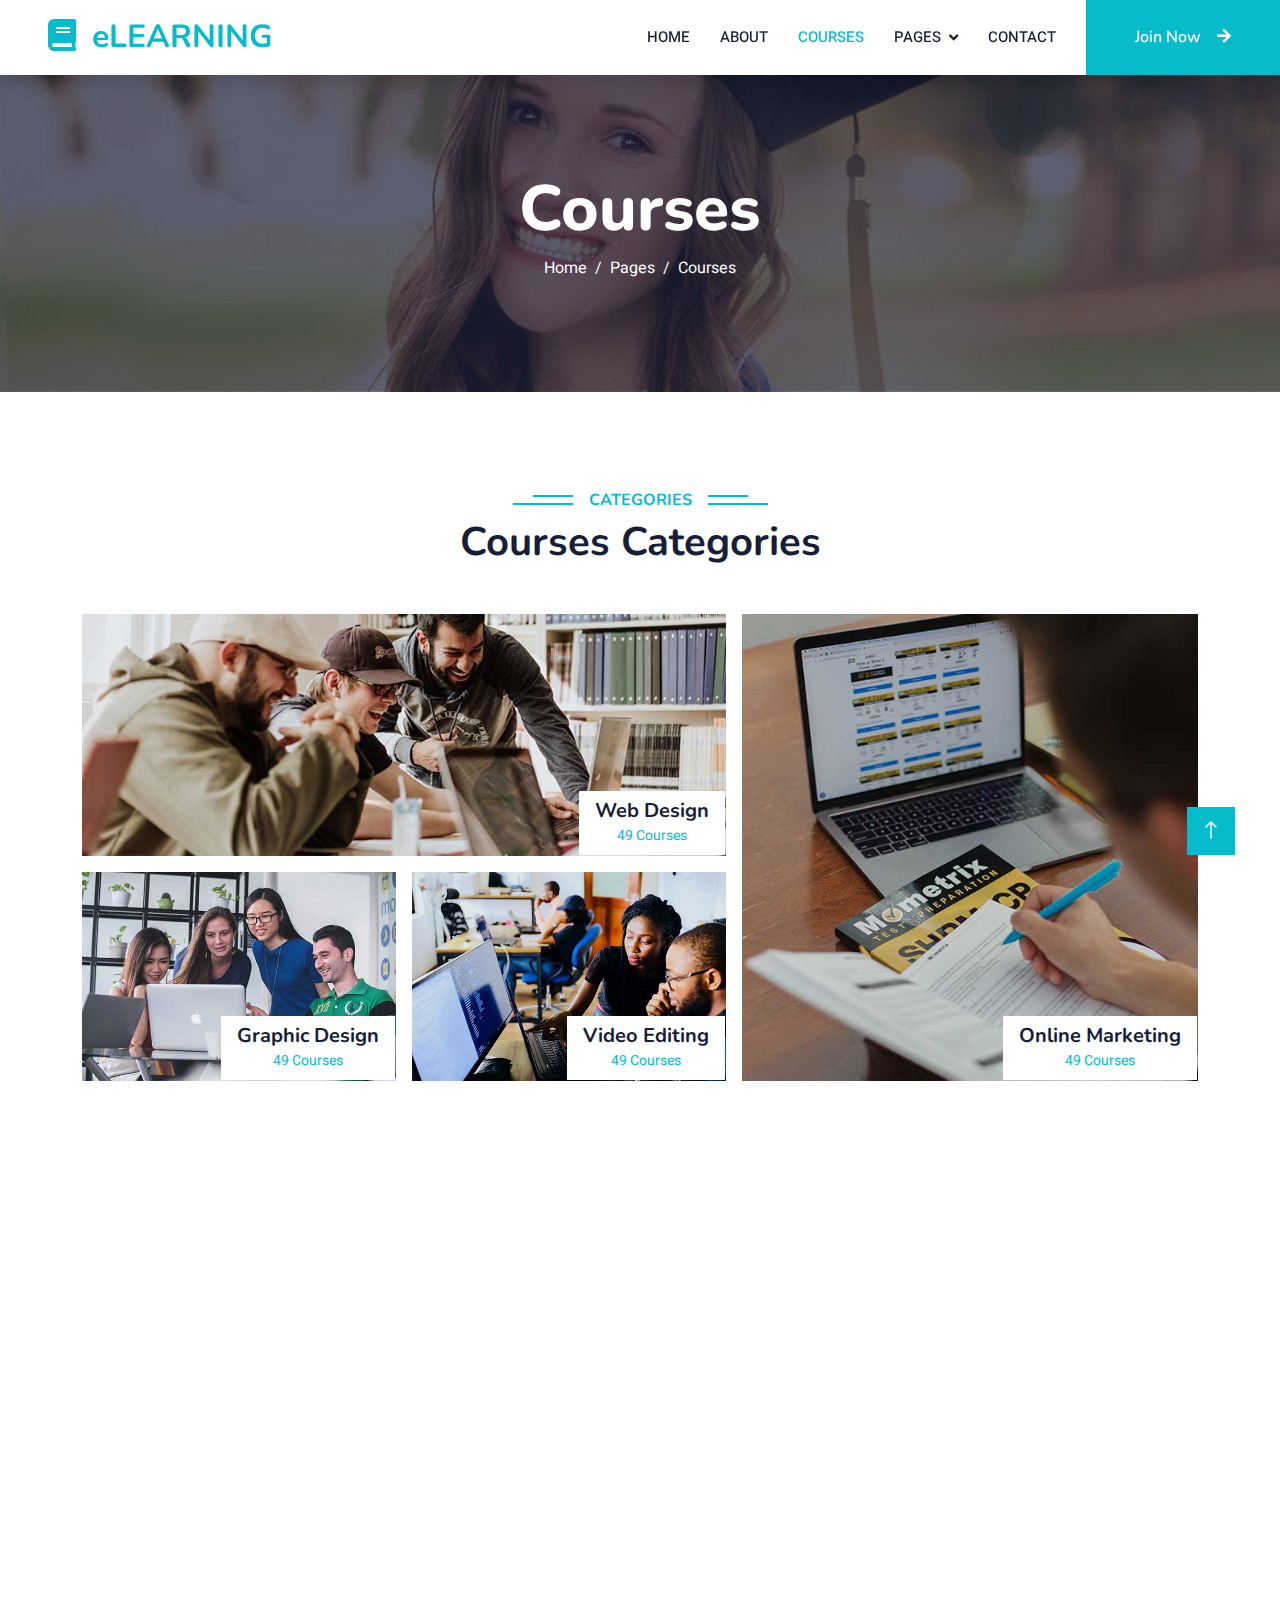
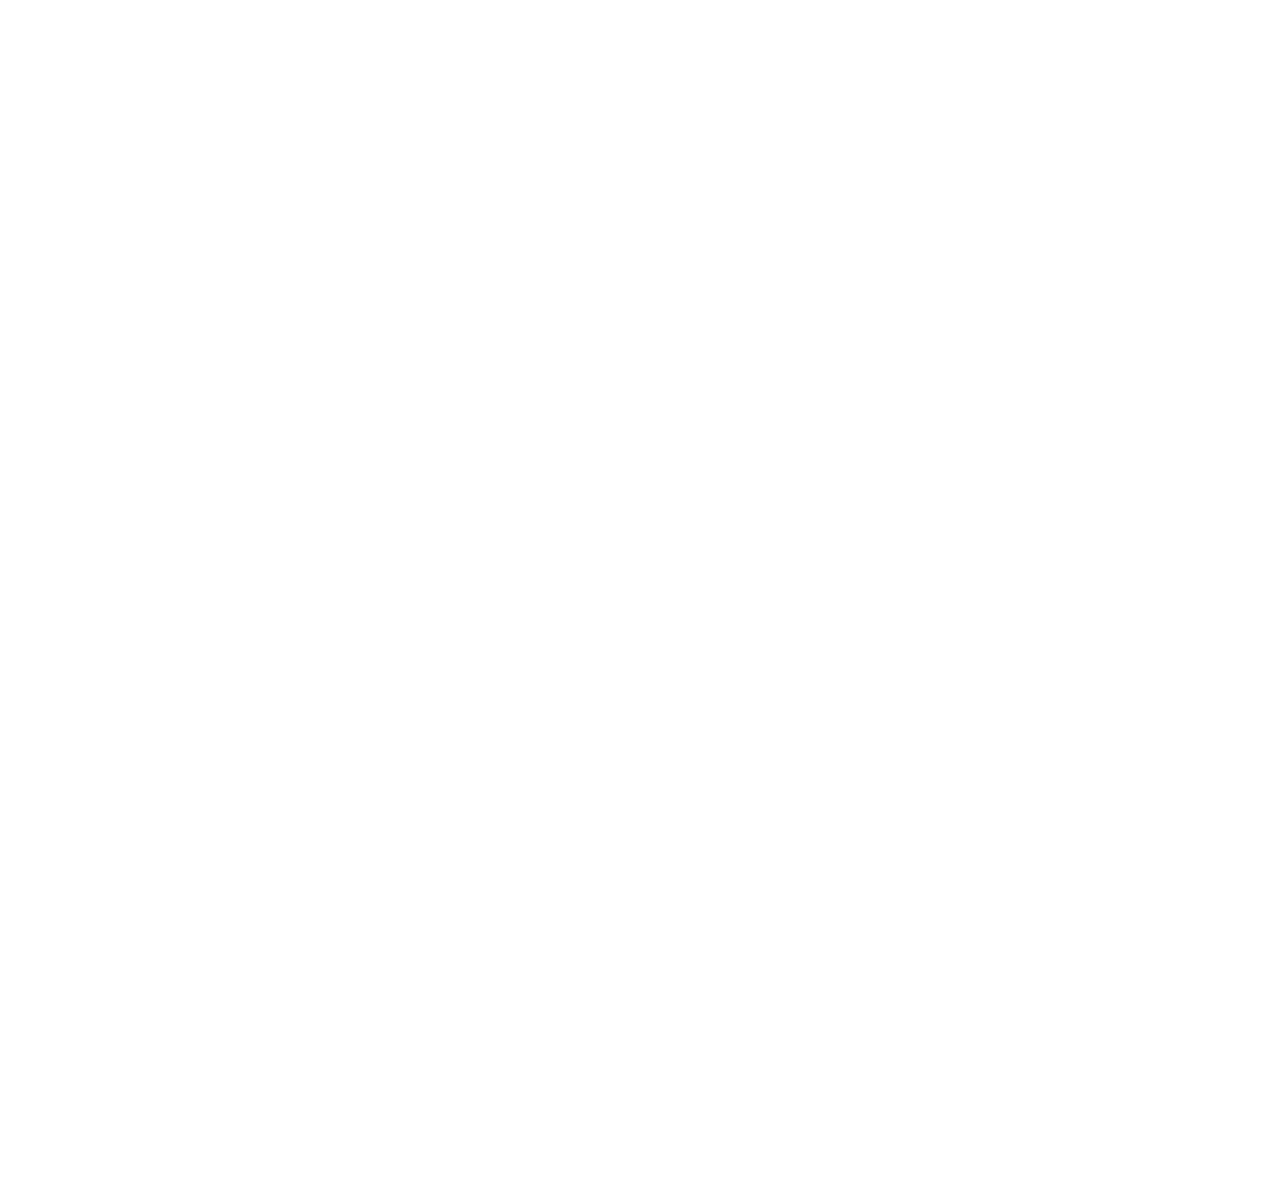
<file: courses.html>
<!DOCTYPE html>
<html lang="en">

<head>
    <meta charset="utf-8">
    <title>eLEARNING - eLearning HTML Template</title>
    <meta content="width=device-width, initial-scale=1.0" name="viewport">
    <meta content="" name="keywords">
    <meta content="" name="description">

    <!-- Favicon -->
    <link href="img/favicon.ico" rel="icon">

    <!-- Google Web Fonts -->
    <link rel="preconnect" href="https://fonts.googleapis.com">
    <link rel="preconnect" href="https://fonts.gstatic.com" crossorigin>
    <link href="https://fonts.googleapis.com/css2?family=Heebo:wght@400;500;600&family=Nunito:wght@600;700;800&display=swap" rel="stylesheet">

    <!-- Icon Font Stylesheet -->
    <link href="https://cdnjs.cloudflare.com/ajax/libs/font-awesome/5.10.0/css/all.min.css" rel="stylesheet">
    <link href="https://cdn.jsdelivr.net/npm/bootstrap-icons@1.4.1/font/bootstrap-icons.css" rel="stylesheet">

    <!-- Libraries Stylesheet -->
    <link href="lib/animate/animate.min.css" rel="stylesheet">
    <link href="lib/owlcarousel/assets/owl.carousel.min.css" rel="stylesheet">

    <!-- Customized Bootstrap Stylesheet -->
    <link href="css/bootstrap.min.css" rel="stylesheet">

    <!-- Template Stylesheet -->
    <link href="css/style.css" rel="stylesheet">
</head>

<body>
    <!-- Spinner Start -->
    <div id="spinner" class="show bg-white position-fixed translate-middle w-100 vh-100 top-50 start-50 d-flex align-items-center justify-content-center">
        <div class="spinner-border text-primary" style="width: 3rem; height: 3rem;" role="status">
            <span class="sr-only">Loading...</span>
        </div>
    </div>
    <!-- Spinner End -->


    <!-- Navbar Start -->
    <nav class="navbar navbar-expand-lg bg-white navbar-light shadow sticky-top p-0">
        <a href="index.html" class="navbar-brand d-flex align-items-center px-4 px-lg-5">
            <h2 class="m-0 text-primary"><i class="fa fa-book me-3"></i>eLEARNING</h2>
        </a>
        <button type="button" class="navbar-toggler me-4" data-bs-toggle="collapse" data-bs-target="#navbarCollapse">
            <span class="navbar-toggler-icon"></span>
        </button>
        <div class="collapse navbar-collapse" id="navbarCollapse">
            <div class="navbar-nav ms-auto p-4 p-lg-0">
                <a href="index.html" class="nav-item nav-link">Home</a>
                <a href="about.html" class="nav-item nav-link">About</a>
                <a href="courses.html" class="nav-item nav-link active">Courses</a>
                <div class="nav-item dropdown">
                    <a href="#" class="nav-link dropdown-toggle" data-bs-toggle="dropdown">Pages</a>
                    <div class="dropdown-menu fade-down m-0">
                        <a href="team.html" class="dropdown-item">Our Team</a>
                        <a href="testimonial.html" class="dropdown-item">Testimonial</a>
                        <a href="404.html" class="dropdown-item">404 Page</a>
                    </div>
                </div>
                <a href="contact.html" class="nav-item nav-link">Contact</a>
            </div>
            <a href="" class="btn btn-primary py-4 px-lg-5 d-none d-lg-block">Join Now<i class="fa fa-arrow-right ms-3"></i></a>
        </div>
    </nav>
    <!-- Navbar End -->


    <!-- Header Start -->
    <div class="container-fluid bg-primary py-5 mb-5 page-header">
        <div class="container py-5">
            <div class="row justify-content-center">
                <div class="col-lg-10 text-center">
                    <h1 class="display-3 text-white animated slideInDown">Courses</h1>
                    <nav aria-label="breadcrumb">
                        <ol class="breadcrumb justify-content-center">
                            <li class="breadcrumb-item"><a class="text-white" href="#">Home</a></li>
                            <li class="breadcrumb-item"><a class="text-white" href="#">Pages</a></li>
                            <li class="breadcrumb-item text-white active" aria-current="page">Courses</li>
                        </ol>
                    </nav>
                </div>
            </div>
        </div>
    </div>
    <!-- Header End -->


    <!-- Categories Start -->
    <div class="container-xxl py-5 category">
        <div class="container">
            <div class="text-center wow fadeInUp" data-wow-delay="0.1s">
                <h6 class="section-title bg-white text-center text-primary px-3">Categories</h6>
                <h1 class="mb-5">Courses Categories</h1>
            </div>
            <div class="row g-3">
                <div class="col-lg-7 col-md-6">
                    <div class="row g-3">
                        <div class="col-lg-12 col-md-12 wow zoomIn" data-wow-delay="0.1s">
                            <a class="position-relative d-block overflow-hidden" href="">
                                <img class="img-fluid" src="img/cat-1.jpg" alt="">
                                <div class="bg-white text-center position-absolute bottom-0 end-0 py-2 px-3" style="margin: 1px;">
                                    <h5 class="m-0">Web Design</h5>
                                    <small class="text-primary">49 Courses</small>
                                </div>
                            </a>
                        </div>
                        <div class="col-lg-6 col-md-12 wow zoomIn" data-wow-delay="0.3s">
                            <a class="position-relative d-block overflow-hidden" href="">
                                <img class="img-fluid" src="img/cat-2.jpg" alt="">
                                <div class="bg-white text-center position-absolute bottom-0 end-0 py-2 px-3" style="margin: 1px;">
                                    <h5 class="m-0">Graphic Design</h5>
                                    <small class="text-primary">49 Courses</small>
                                </div>
                            </a>
                        </div>
                        <div class="col-lg-6 col-md-12 wow zoomIn" data-wow-delay="0.5s">
                            <a class="position-relative d-block overflow-hidden" href="">
                                <img class="img-fluid" src="img/cat-3.jpg" alt="">
                                <div class="bg-white text-center position-absolute bottom-0 end-0 py-2 px-3" style="margin: 1px;">
                                    <h5 class="m-0">Video Editing</h5>
                                    <small class="text-primary">49 Courses</small>
                                </div>
                            </a>
                        </div>
                    </div>
                </div>
                <div class="col-lg-5 col-md-6 wow zoomIn" data-wow-delay="0.7s" style="min-height: 350px;">
                    <a class="position-relative d-block h-100 overflow-hidden" href="">
                        <img class="img-fluid position-absolute w-100 h-100" src="img/cat-4.jpg" alt="" style="object-fit: cover;">
                        <div class="bg-white text-center position-absolute bottom-0 end-0 py-2 px-3" style="margin:  1px;">
                            <h5 class="m-0">Online Marketing</h5>
                            <small class="text-primary">49 Courses</small>
                        </div>
                    </a>
                </div>
            </div>
        </div>
    </div>
    <!-- Categories Start -->


    <!-- Courses Start -->
    <div class="container-xxl py-5">
        <div class="container">
            <div class="text-center wow fadeInUp" data-wow-delay="0.1s">
                <h6 class="section-title bg-white text-center text-primary px-3">Courses</h6>
                <h1 class="mb-5">Popular Courses</h1>
            </div>
            <div class="row g-4 justify-content-center">
                <div class="col-lg-4 col-md-6 wow fadeInUp" data-wow-delay="0.1s">
                    <div class="course-item bg-light">
                        <div class="position-relative overflow-hidden">
                            <img class="img-fluid" src="img/course-1.jpg" alt="">
                            <div class="w-100 d-flex justify-content-center position-absolute bottom-0 start-0 mb-4">
                                <a href="#" class="flex-shrink-0 btn btn-sm btn-primary px-3 border-end" style="border-radius: 30px 0 0 30px;">Read More</a>
                                <a href="#" class="flex-shrink-0 btn btn-sm btn-primary px-3" style="border-radius: 0 30px 30px 0;">Join Now</a>
                            </div>
                        </div>
                        <div class="text-center p-4 pb-0">
                            <h3 class="mb-0">$149.00</h3>
                            <div class="mb-3">
                                <small class="fa fa-star text-primary"></small>
                                <small class="fa fa-star text-primary"></small>
                                <small class="fa fa-star text-primary"></small>
                                <small class="fa fa-star text-primary"></small>
                                <small class="fa fa-star text-primary"></small>
                                <small>(123)</small>
                            </div>
                            <h5 class="mb-4">Web Design & Development Course for Beginners</h5>
                        </div>
                        <div class="d-flex border-top">
                            <small class="flex-fill text-center border-end py-2"><i class="fa fa-user-tie text-primary me-2"></i>John Doe</small>
                            <small class="flex-fill text-center border-end py-2"><i class="fa fa-clock text-primary me-2"></i>1.49 Hrs</small>
                            <small class="flex-fill text-center py-2"><i class="fa fa-user text-primary me-2"></i>30 Students</small>
                        </div>
                    </div>
                </div>
                <div class="col-lg-4 col-md-6 wow fadeInUp" data-wow-delay="0.3s">
                    <div class="course-item bg-light">
                        <div class="position-relative overflow-hidden">
                            <img class="img-fluid" src="img/course-2.jpg" alt="">
                            <div class="w-100 d-flex justify-content-center position-absolute bottom-0 start-0 mb-4">
                                <a href="#" class="flex-shrink-0 btn btn-sm btn-primary px-3 border-end" style="border-radius: 30px 0 0 30px;">Read More</a>
                                <a href="#" class="flex-shrink-0 btn btn-sm btn-primary px-3" style="border-radius: 0 30px 30px 0;">Join Now</a>
                            </div>
                        </div>
                        <div class="text-center p-4 pb-0">
                            <h3 class="mb-0">$149.00</h3>
                            <div class="mb-3">
                                <small class="fa fa-star text-primary"></small>
                                <small class="fa fa-star text-primary"></small>
                                <small class="fa fa-star text-primary"></small>
                                <small class="fa fa-star text-primary"></small>
                                <small class="fa fa-star text-primary"></small>
                                <small>(123)</small>
                            </div>
                            <h5 class="mb-4">Web Design & Development Course for Beginners</h5>
                        </div>
                        <div class="d-flex border-top">
                            <small class="flex-fill text-center border-end py-2"><i class="fa fa-user-tie text-primary me-2"></i>John Doe</small>
                            <small class="flex-fill text-center border-end py-2"><i class="fa fa-clock text-primary me-2"></i>1.49 Hrs</small>
                            <small class="flex-fill text-center py-2"><i class="fa fa-user text-primary me-2"></i>30 Students</small>
                        </div>
                    </div>
                </div>
                <div class="col-lg-4 col-md-6 wow fadeInUp" data-wow-delay="0.5s">
                    <div class="course-item bg-light">
                        <div class="position-relative overflow-hidden">
                            <img class="img-fluid" src="img/course-3.jpg" alt="">
                            <div class="w-100 d-flex justify-content-center position-absolute bottom-0 start-0 mb-4">
                                <a href="#" class="flex-shrink-0 btn btn-sm btn-primary px-3 border-end" style="border-radius: 30px 0 0 30px;">Read More</a>
                                <a href="#" class="flex-shrink-0 btn btn-sm btn-primary px-3" style="border-radius: 0 30px 30px 0;">Join Now</a>
                            </div>
                        </div>
                        <div class="text-center p-4 pb-0">
                            <h3 class="mb-0">$149.00</h3>
                            <div class="mb-3">
                                <small class="fa fa-star text-primary"></small>
                                <small class="fa fa-star text-primary"></small>
                                <small class="fa fa-star text-primary"></small>
                                <small class="fa fa-star text-primary"></small>
                                <small class="fa fa-star text-primary"></small>
                                <small>(123)</small>
                            </div>
                            <h5 class="mb-4">Web Design & Development Course for Beginners</h5>
                        </div>
                        <div class="d-flex border-top">
                            <small class="flex-fill text-center border-end py-2"><i class="fa fa-user-tie text-primary me-2"></i>John Doe</small>
                            <small class="flex-fill text-center border-end py-2"><i class="fa fa-clock text-primary me-2"></i>1.49 Hrs</small>
                            <small class="flex-fill text-center py-2"><i class="fa fa-user text-primary me-2"></i>30 Students</small>
                        </div>
                    </div>
                </div>
            </div>
        </div>
    </div>
    <!-- Courses End -->


    <!-- Testimonial Start -->
    <div class="container-xxl py-5 wow fadeInUp" data-wow-delay="0.1s">
        <div class="container">
            <div class="text-center">
                <h6 class="section-title bg-white text-center text-primary px-3">Testimonial</h6>
                <h1 class="mb-5">Our Students Say!</h1>
            </div>
            <div class="owl-carousel testimonial-carousel position-relative">
                <div class="testimonial-item text-center">
                    <img class="border rounded-circle p-2 mx-auto mb-3" src="img/testimonial-1.jpg" style="width: 80px; height: 80px;">
                    <h5 class="mb-0">Client Name</h5>
                    <p>Profession</p>
                    <div class="testimonial-text bg-light text-center p-4">
                    <p class="mb-0">Tempor erat elitr rebum at clita. Diam dolor diam ipsum sit diam amet diam et eos. Clita erat ipsum et lorem et sit.</p>
                    </div>
                </div>
                <div class="testimonial-item text-center">
                    <img class="border rounded-circle p-2 mx-auto mb-3" src="img/testimonial-2.jpg" style="width: 80px; height: 80px;">
                    <h5 class="mb-0">Client Name</h5>
                    <p>Profession</p>
                    <div class="testimonial-text bg-light text-center p-4">
                    <p class="mb-0">Tempor erat elitr rebum at clita. Diam dolor diam ipsum sit diam amet diam et eos. Clita erat ipsum et lorem et sit.</p>
                    </div>
                </div>
                <div class="testimonial-item text-center">
                    <img class="border rounded-circle p-2 mx-auto mb-3" src="img/testimonial-3.jpg" style="width: 80px; height: 80px;">
                    <h5 class="mb-0">Client Name</h5>
                    <p>Profession</p>
                    <div class="testimonial-text bg-light text-center p-4">
                    <p class="mb-0">Tempor erat elitr rebum at clita. Diam dolor diam ipsum sit diam amet diam et eos. Clita erat ipsum et lorem et sit.</p>
                    </div>
                </div>
                <div class="testimonial-item text-center">
                    <img class="border rounded-circle p-2 mx-auto mb-3" src="img/testimonial-4.jpg" style="width: 80px; height: 80px;">
                    <h5 class="mb-0">Client Name</h5>
                    <p>Profession</p>
                    <div class="testimonial-text bg-light text-center p-4">
                    <p class="mb-0">Tempor erat elitr rebum at clita. Diam dolor diam ipsum sit diam amet diam et eos. Clita erat ipsum et lorem et sit.</p>
                    </div>
                </div>
            </div>
        </div>
    </div>
    <!-- Testimonial End -->
        

    <!-- Footer Start -->
    <div class="container-fluid bg-dark text-light footer pt-5 mt-5 wow fadeIn" data-wow-delay="0.1s">
        <div class="container py-5">
            <div class="row g-5">
                <div class="col-lg-3 col-md-6">
                    <h4 class="text-white mb-3">Quick Link</h4>
                    <a class="btn btn-link" href="">About Us</a>
                    <a class="btn btn-link" href="">Contact Us</a>
                    <a class="btn btn-link" href="">Privacy Policy</a>
                    <a class="btn btn-link" href="">Terms & Condition</a>
                    <a class="btn btn-link" href="">FAQs & Help</a>
                </div>
                <div class="col-lg-3 col-md-6">
                    <h4 class="text-white mb-3">Contact</h4>
                    <p class="mb-2"><i class="fa fa-map-marker-alt me-3"></i>123 Street, New York, USA</p>
                    <p class="mb-2"><i class="fa fa-phone-alt me-3"></i>+012 345 67890</p>
                    <p class="mb-2"><i class="fa fa-envelope me-3"></i>info@example.com</p>
                    <div class="d-flex pt-2">
                        <a class="btn btn-outline-light btn-social" href=""><i class="fab fa-twitter"></i></a>
                        <a class="btn btn-outline-light btn-social" href=""><i class="fab fa-facebook-f"></i></a>
                        <a class="btn btn-outline-light btn-social" href=""><i class="fab fa-youtube"></i></a>
                        <a class="btn btn-outline-light btn-social" href=""><i class="fab fa-linkedin-in"></i></a>
                    </div>
                </div>
                <div class="col-lg-3 col-md-6">
                    <h4 class="text-white mb-3">Gallery</h4>
                    <div class="row g-2 pt-2">
                        <div class="col-4">
                            <img class="img-fluid bg-light p-1" src="img/course-1.jpg" alt="">
                        </div>
                        <div class="col-4">
                            <img class="img-fluid bg-light p-1" src="img/course-2.jpg" alt="">
                        </div>
                        <div class="col-4">
                            <img class="img-fluid bg-light p-1" src="img/course-3.jpg" alt="">
                        </div>
                        <div class="col-4">
                            <img class="img-fluid bg-light p-1" src="img/course-2.jpg" alt="">
                        </div>
                        <div class="col-4">
                            <img class="img-fluid bg-light p-1" src="img/course-3.jpg" alt="">
                        </div>
                        <div class="col-4">
                            <img class="img-fluid bg-light p-1" src="img/course-1.jpg" alt="">
                        </div>
                    </div>
                </div>
                <div class="col-lg-3 col-md-6">
                    <h4 class="text-white mb-3">Newsletter</h4>
                    <p>Dolor amet sit justo amet elitr clita ipsum elitr est.</p>
                    <div class="position-relative mx-auto" style="max-width: 400px;">
                        <input class="form-control border-0 w-100 py-3 ps-4 pe-5" type="text" placeholder="Your email">
                        <button type="button" class="btn btn-primary py-2 position-absolute top-0 end-0 mt-2 me-2">SignUp</button>
                    </div>
                </div>
            </div>
        </div>
        <div class="container">
            <div class="copyright">
                <div class="row">
                    <div class="col-md-6 text-center text-md-start mb-3 mb-md-0">
                        &copy; <a class="border-bottom" href="#">Your Site Name</a>, All Right Reserved.

                        <!--/*** This template is free as long as you keep the footer author’s credit link/attribution link/backlink. If you'd like to use the template without the footer author’s credit link/attribution link/backlink, you can purchase the Credit Removal License from "https://htmlcodex.com/credit-removal". Thank you for your support. ***/-->
                        Designed By <a class="border-bottom" href="https://htmlcodex.com">HTML Codex</a>
                    </div>
                    <div class="col-md-6 text-center text-md-end">
                        <div class="footer-menu">
                            <a href="">Home</a>
                            <a href="">Cookies</a>
                            <a href="">Help</a>
                            <a href="">FQAs</a>
                        </div>
                    </div>
                </div>
            </div>
        </div>
    </div>
    <!-- Footer End -->


    <!-- Back to Top -->
    <a href="#" class="btn btn-lg btn-primary btn-lg-square back-to-top"><i class="bi bi-arrow-up"></i></a>


    <!-- JavaScript Libraries -->
    <script src="https://code.jquery.com/jquery-3.4.1.min.js"></script>
    <script src="https://cdn.jsdelivr.net/npm/bootstrap@5.0.0/dist/js/bootstrap.bundle.min.js"></script>
    <script src="lib/wow/wow.min.js"></script>
    <script src="lib/easing/easing.min.js"></script>
    <script src="lib/waypoints/waypoints.min.js"></script>
    <script src="lib/owlcarousel/owl.carousel.min.js"></script>

    <!-- Template Javascript -->
    <script src="js/main.js"></script>
</body>

</html>
</file>
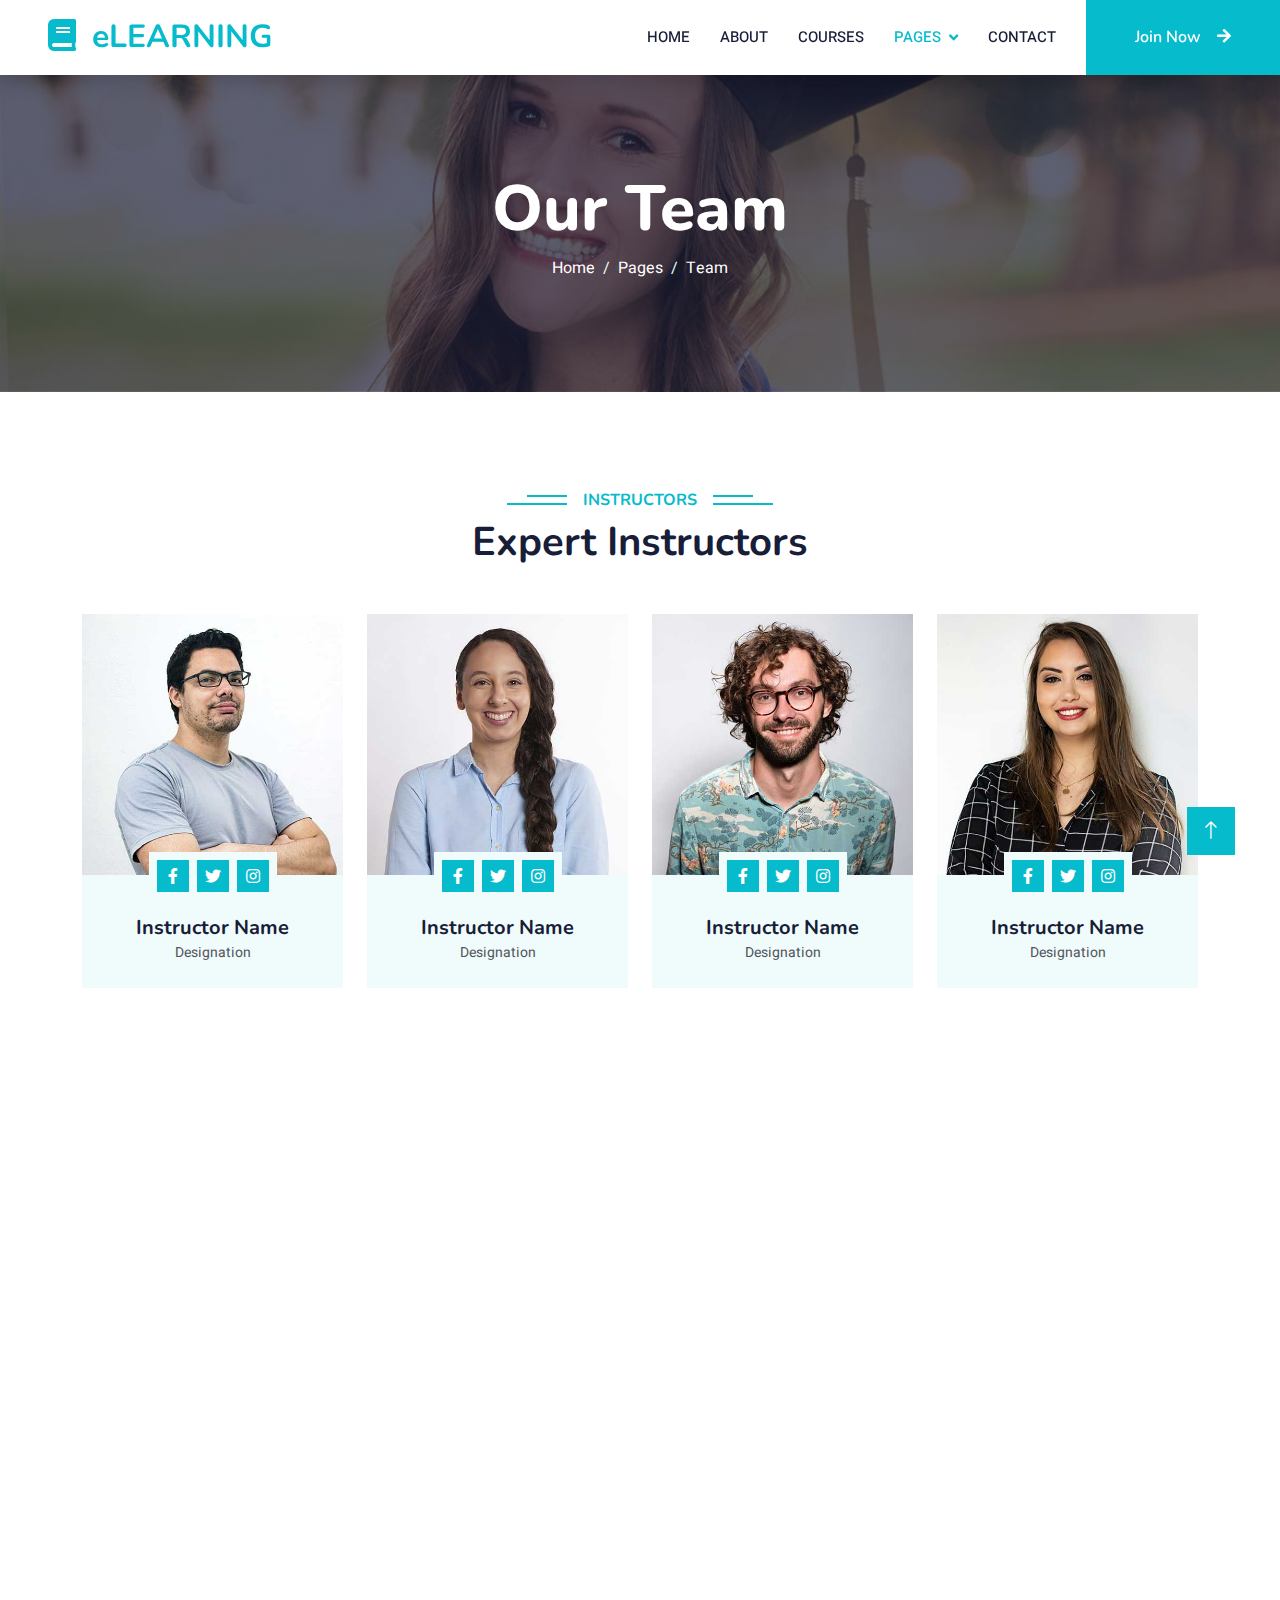
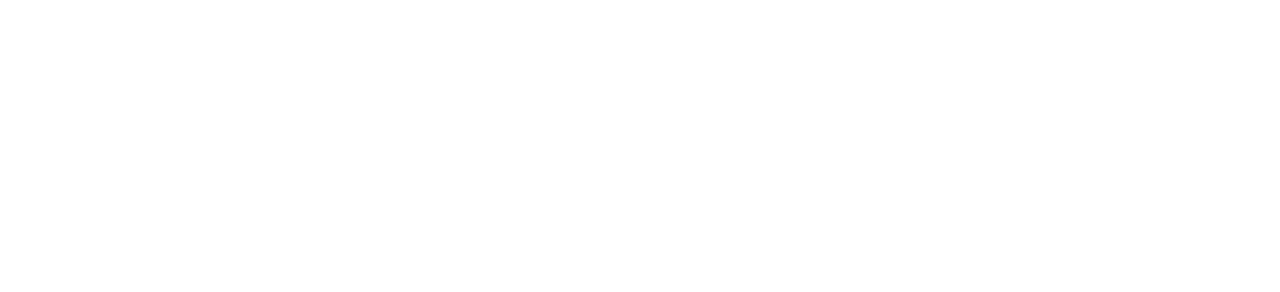
<file: team.html>
<!DOCTYPE html>
<html lang="en">

<head>
    <meta charset="utf-8">
    <title>eLEARNING - eLearning HTML Template</title>
    <meta content="width=device-width, initial-scale=1.0" name="viewport">
    <meta content="" name="keywords">
    <meta content="" name="description">

    <!-- Favicon -->
    <link href="img/favicon.ico" rel="icon">

    <!-- Google Web Fonts -->
    <link rel="preconnect" href="https://fonts.googleapis.com">
    <link rel="preconnect" href="https://fonts.gstatic.com" crossorigin>
    <link href="https://fonts.googleapis.com/css2?family=Heebo:wght@400;500;600&family=Nunito:wght@600;700;800&display=swap" rel="stylesheet">

    <!-- Icon Font Stylesheet -->
    <link href="https://cdnjs.cloudflare.com/ajax/libs/font-awesome/5.10.0/css/all.min.css" rel="stylesheet">
    <link href="https://cdn.jsdelivr.net/npm/bootstrap-icons@1.4.1/font/bootstrap-icons.css" rel="stylesheet">

    <!-- Libraries Stylesheet -->
    <link href="lib/animate/animate.min.css" rel="stylesheet">
    <link href="lib/owlcarousel/assets/owl.carousel.min.css" rel="stylesheet">

    <!-- Customized Bootstrap Stylesheet -->
    <link href="css/bootstrap.min.css" rel="stylesheet">

    <!-- Template Stylesheet -->
    <link href="css/style.css" rel="stylesheet">
</head>

<body>
    <!-- Spinner Start -->
    <div id="spinner" class="show bg-white position-fixed translate-middle w-100 vh-100 top-50 start-50 d-flex align-items-center justify-content-center">
        <div class="spinner-border text-primary" style="width: 3rem; height: 3rem;" role="status">
            <span class="sr-only">Loading...</span>
        </div>
    </div>
    <!-- Spinner End -->


    <!-- Navbar Start -->
    <nav class="navbar navbar-expand-lg bg-white navbar-light shadow sticky-top p-0">
        <a href="index.html" class="navbar-brand d-flex align-items-center px-4 px-lg-5">
            <h2 class="m-0 text-primary"><i class="fa fa-book me-3"></i>eLEARNING</h2>
        </a>
        <button type="button" class="navbar-toggler me-4" data-bs-toggle="collapse" data-bs-target="#navbarCollapse">
            <span class="navbar-toggler-icon"></span>
        </button>
        <div class="collapse navbar-collapse" id="navbarCollapse">
            <div class="navbar-nav ms-auto p-4 p-lg-0">
                <a href="index.html" class="nav-item nav-link">Home</a>
                <a href="about.html" class="nav-item nav-link">About</a>
                <a href="courses.html" class="nav-item nav-link">Courses</a>
                <div class="nav-item dropdown">
                    <a href="#" class="nav-link dropdown-toggle active" data-bs-toggle="dropdown">Pages</a>
                    <div class="dropdown-menu fade-down m-0">
                        <a href="team.html" class="dropdown-item active">Our Team</a>
                        <a href="testimonial.html" class="dropdown-item">Testimonial</a>
                        <a href="404.html" class="dropdown-item">404 Page</a>
                    </div>
                </div>
                <a href="contact.html" class="nav-item nav-link">Contact</a>
            </div>
            <a href="" class="btn btn-primary py-4 px-lg-5 d-none d-lg-block">Join Now<i class="fa fa-arrow-right ms-3"></i></a>
        </div>
    </nav>
    <!-- Navbar End -->


    <!-- Header Start -->
    <div class="container-fluid bg-primary py-5 mb-5 page-header">
        <div class="container py-5">
            <div class="row justify-content-center">
                <div class="col-lg-10 text-center">
                    <h1 class="display-3 text-white animated slideInDown">Our Team</h1>
                    <nav aria-label="breadcrumb">
                        <ol class="breadcrumb justify-content-center">
                            <li class="breadcrumb-item"><a class="text-white" href="#">Home</a></li>
                            <li class="breadcrumb-item"><a class="text-white" href="#">Pages</a></li>
                            <li class="breadcrumb-item text-white active" aria-current="page">Team</li>
                        </ol>
                    </nav>
                </div>
            </div>
        </div>
    </div>
    <!-- Header End -->


    <!-- Team Start -->
    <div class="container-xxl py-5">
        <div class="container">
            <div class="text-center wow fadeInUp" data-wow-delay="0.1s">
                <h6 class="section-title bg-white text-center text-primary px-3">Instructors</h6>
                <h1 class="mb-5">Expert Instructors</h1>
            </div>
            <div class="row g-4">
                <div class="col-lg-3 col-md-6 wow fadeInUp" data-wow-delay="0.1s">
                    <div class="team-item bg-light">
                        <div class="overflow-hidden">
                            <img class="img-fluid" src="img/team-1.jpg" alt="">
                        </div>
                        <div class="position-relative d-flex justify-content-center" style="margin-top: -23px;">
                            <div class="bg-light d-flex justify-content-center pt-2 px-1">
                                <a class="btn btn-sm-square btn-primary mx-1" href=""><i class="fab fa-facebook-f"></i></a>
                                <a class="btn btn-sm-square btn-primary mx-1" href=""><i class="fab fa-twitter"></i></a>
                                <a class="btn btn-sm-square btn-primary mx-1" href=""><i class="fab fa-instagram"></i></a>
                            </div>
                        </div>
                        <div class="text-center p-4">
                            <h5 class="mb-0">Instructor Name</h5>
                            <small>Designation</small>
                        </div>
                    </div>
                </div>
                <div class="col-lg-3 col-md-6 wow fadeInUp" data-wow-delay="0.3s">
                    <div class="team-item bg-light">
                        <div class="overflow-hidden">
                            <img class="img-fluid" src="img/team-2.jpg" alt="">
                        </div>
                        <div class="position-relative d-flex justify-content-center" style="margin-top: -23px;">
                            <div class="bg-light d-flex justify-content-center pt-2 px-1">
                                <a class="btn btn-sm-square btn-primary mx-1" href=""><i class="fab fa-facebook-f"></i></a>
                                <a class="btn btn-sm-square btn-primary mx-1" href=""><i class="fab fa-twitter"></i></a>
                                <a class="btn btn-sm-square btn-primary mx-1" href=""><i class="fab fa-instagram"></i></a>
                            </div>
                        </div>
                        <div class="text-center p-4">
                            <h5 class="mb-0">Instructor Name</h5>
                            <small>Designation</small>
                        </div>
                    </div>
                </div>
                <div class="col-lg-3 col-md-6 wow fadeInUp" data-wow-delay="0.5s">
                    <div class="team-item bg-light">
                        <div class="overflow-hidden">
                            <img class="img-fluid" src="img/team-3.jpg" alt="">
                        </div>
                        <div class="position-relative d-flex justify-content-center" style="margin-top: -23px;">
                            <div class="bg-light d-flex justify-content-center pt-2 px-1">
                                <a class="btn btn-sm-square btn-primary mx-1" href=""><i class="fab fa-facebook-f"></i></a>
                                <a class="btn btn-sm-square btn-primary mx-1" href=""><i class="fab fa-twitter"></i></a>
                                <a class="btn btn-sm-square btn-primary mx-1" href=""><i class="fab fa-instagram"></i></a>
                            </div>
                        </div>
                        <div class="text-center p-4">
                            <h5 class="mb-0">Instructor Name</h5>
                            <small>Designation</small>
                        </div>
                    </div>
                </div>
                <div class="col-lg-3 col-md-6 wow fadeInUp" data-wow-delay="0.7s">
                    <div class="team-item bg-light">
                        <div class="overflow-hidden">
                            <img class="img-fluid" src="img/team-4.jpg" alt="">
                        </div>
                        <div class="position-relative d-flex justify-content-center" style="margin-top: -23px;">
                            <div class="bg-light d-flex justify-content-center pt-2 px-1">
                                <a class="btn btn-sm-square btn-primary mx-1" href=""><i class="fab fa-facebook-f"></i></a>
                                <a class="btn btn-sm-square btn-primary mx-1" href=""><i class="fab fa-twitter"></i></a>
                                <a class="btn btn-sm-square btn-primary mx-1" href=""><i class="fab fa-instagram"></i></a>
                            </div>
                        </div>
                        <div class="text-center p-4">
                            <h5 class="mb-0">Instructor Name</h5>
                            <small>Designation</small>
                        </div>
                    </div>
                </div>
                <div class="col-lg-3 col-md-6 wow fadeInUp" data-wow-delay="0.1s">
                    <div class="team-item bg-light">
                        <div class="overflow-hidden">
                            <img class="img-fluid" src="img/team-2.jpg" alt="">
                        </div>
                        <div class="position-relative d-flex justify-content-center" style="margin-top: -23px;">
                            <div class="bg-light d-flex justify-content-center pt-2 px-1">
                                <a class="btn btn-sm-square btn-primary mx-1" href=""><i class="fab fa-facebook-f"></i></a>
                                <a class="btn btn-sm-square btn-primary mx-1" href=""><i class="fab fa-twitter"></i></a>
                                <a class="btn btn-sm-square btn-primary mx-1" href=""><i class="fab fa-instagram"></i></a>
                            </div>
                        </div>
                        <div class="text-center p-4">
                            <h5 class="mb-0">Instructor Name</h5>
                            <small>Designation</small>
                        </div>
                    </div>
                </div>
                <div class="col-lg-3 col-md-6 wow fadeInUp" data-wow-delay="0.3s">
                    <div class="team-item bg-light">
                        <div class="overflow-hidden">
                            <img class="img-fluid" src="img/team-3.jpg" alt="">
                        </div>
                        <div class="position-relative d-flex justify-content-center" style="margin-top: -23px;">
                            <div class="bg-light d-flex justify-content-center pt-2 px-1">
                                <a class="btn btn-sm-square btn-primary mx-1" href=""><i class="fab fa-facebook-f"></i></a>
                                <a class="btn btn-sm-square btn-primary mx-1" href=""><i class="fab fa-twitter"></i></a>
                                <a class="btn btn-sm-square btn-primary mx-1" href=""><i class="fab fa-instagram"></i></a>
                            </div>
                        </div>
                        <div class="text-center p-4">
                            <h5 class="mb-0">Instructor Name</h5>
                            <small>Designation</small>
                        </div>
                    </div>
                </div>
                <div class="col-lg-3 col-md-6 wow fadeInUp" data-wow-delay="0.5s">
                    <div class="team-item bg-light">
                        <div class="overflow-hidden">
                            <img class="img-fluid" src="img/team-4.jpg" alt="">
                        </div>
                        <div class="position-relative d-flex justify-content-center" style="margin-top: -23px;">
                            <div class="bg-light d-flex justify-content-center pt-2 px-1">
                                <a class="btn btn-sm-square btn-primary mx-1" href=""><i class="fab fa-facebook-f"></i></a>
                                <a class="btn btn-sm-square btn-primary mx-1" href=""><i class="fab fa-twitter"></i></a>
                                <a class="btn btn-sm-square btn-primary mx-1" href=""><i class="fab fa-instagram"></i></a>
                            </div>
                        </div>
                        <div class="text-center p-4">
                            <h5 class="mb-0">Instructor Name</h5>
                            <small>Designation</small>
                        </div>
                    </div>
                </div>
                <div class="col-lg-3 col-md-6 wow fadeInUp" data-wow-delay="0.7s">
                    <div class="team-item bg-light">
                        <div class="overflow-hidden">
                            <img class="img-fluid" src="img/team-1.jpg" alt="">
                        </div>
                        <div class="position-relative d-flex justify-content-center" style="margin-top: -23px;">
                            <div class="bg-light d-flex justify-content-center pt-2 px-1">
                                <a class="btn btn-sm-square btn-primary mx-1" href=""><i class="fab fa-facebook-f"></i></a>
                                <a class="btn btn-sm-square btn-primary mx-1" href=""><i class="fab fa-twitter"></i></a>
                                <a class="btn btn-sm-square btn-primary mx-1" href=""><i class="fab fa-instagram"></i></a>
                            </div>
                        </div>
                        <div class="text-center p-4">
                            <h5 class="mb-0">Instructor Name</h5>
                            <small>Designation</small>
                        </div>
                    </div>
                </div>
            </div>
        </div>
    </div>
    <!-- Team End -->
        

    <!-- Footer Start -->
    <div class="container-fluid bg-dark text-light footer pt-5 mt-5 wow fadeIn" data-wow-delay="0.1s">
        <div class="container py-5">
            <div class="row g-5">
                <div class="col-lg-3 col-md-6">
                    <h4 class="text-white mb-3">Quick Link</h4>
                    <a class="btn btn-link" href="">About Us</a>
                    <a class="btn btn-link" href="">Contact Us</a>
                    <a class="btn btn-link" href="">Privacy Policy</a>
                    <a class="btn btn-link" href="">Terms & Condition</a>
                    <a class="btn btn-link" href="">FAQs & Help</a>
                </div>
                <div class="col-lg-3 col-md-6">
                    <h4 class="text-white mb-3">Contact</h4>
                    <p class="mb-2"><i class="fa fa-map-marker-alt me-3"></i>123 Street, New York, USA</p>
                    <p class="mb-2"><i class="fa fa-phone-alt me-3"></i>+012 345 67890</p>
                    <p class="mb-2"><i class="fa fa-envelope me-3"></i>info@example.com</p>
                    <div class="d-flex pt-2">
                        <a class="btn btn-outline-light btn-social" href=""><i class="fab fa-twitter"></i></a>
                        <a class="btn btn-outline-light btn-social" href=""><i class="fab fa-facebook-f"></i></a>
                        <a class="btn btn-outline-light btn-social" href=""><i class="fab fa-youtube"></i></a>
                        <a class="btn btn-outline-light btn-social" href=""><i class="fab fa-linkedin-in"></i></a>
                    </div>
                </div>
                <div class="col-lg-3 col-md-6">
                    <h4 class="text-white mb-3">Gallery</h4>
                    <div class="row g-2 pt-2">
                        <div class="col-4">
                            <img class="img-fluid bg-light p-1" src="img/course-1.jpg" alt="">
                        </div>
                        <div class="col-4">
                            <img class="img-fluid bg-light p-1" src="img/course-2.jpg" alt="">
                        </div>
                        <div class="col-4">
                            <img class="img-fluid bg-light p-1" src="img/course-3.jpg" alt="">
                        </div>
                        <div class="col-4">
                            <img class="img-fluid bg-light p-1" src="img/course-2.jpg" alt="">
                        </div>
                        <div class="col-4">
                            <img class="img-fluid bg-light p-1" src="img/course-3.jpg" alt="">
                        </div>
                        <div class="col-4">
                            <img class="img-fluid bg-light p-1" src="img/course-1.jpg" alt="">
                        </div>
                    </div>
                </div>
                <div class="col-lg-3 col-md-6">
                    <h4 class="text-white mb-3">Newsletter</h4>
                    <p>Dolor amet sit justo amet elitr clita ipsum elitr est.</p>
                    <div class="position-relative mx-auto" style="max-width: 400px;">
                        <input class="form-control border-0 w-100 py-3 ps-4 pe-5" type="text" placeholder="Your email">
                        <button type="button" class="btn btn-primary py-2 position-absolute top-0 end-0 mt-2 me-2">SignUp</button>
                    </div>
                </div>
            </div>
        </div>
        <div class="container">
            <div class="copyright">
                <div class="row">
                    <div class="col-md-6 text-center text-md-start mb-3 mb-md-0">
                        &copy; <a class="border-bottom" href="#">Your Site Name</a>, All Right Reserved.

                        <!--/*** This template is free as long as you keep the footer author’s credit link/attribution link/backlink. If you'd like to use the template without the footer author’s credit link/attribution link/backlink, you can purchase the Credit Removal License from "https://htmlcodex.com/credit-removal". Thank you for your support. ***/-->
                        Designed By <a class="border-bottom" href="https://htmlcodex.com">HTML Codex</a>
                    </div>
                    <div class="col-md-6 text-center text-md-end">
                        <div class="footer-menu">
                            <a href="">Home</a>
                            <a href="">Cookies</a>
                            <a href="">Help</a>
                            <a href="">FQAs</a>
                        </div>
                    </div>
                </div>
            </div>
        </div>
    </div>
    <!-- Footer End -->


    <!-- Back to Top -->
    <a href="#" class="btn btn-lg btn-primary btn-lg-square back-to-top"><i class="bi bi-arrow-up"></i></a>


    <!-- JavaScript Libraries -->
    <script src="https://code.jquery.com/jquery-3.4.1.min.js"></script>
    <script src="https://cdn.jsdelivr.net/npm/bootstrap@5.0.0/dist/js/bootstrap.bundle.min.js"></script>
    <script src="lib/wow/wow.min.js"></script>
    <script src="lib/easing/easing.min.js"></script>
    <script src="lib/waypoints/waypoints.min.js"></script>
    <script src="lib/owlcarousel/owl.carousel.min.js"></script>

    <!-- Template Javascript -->
    <script src="js/main.js"></script>
</body>

</html>
</file>
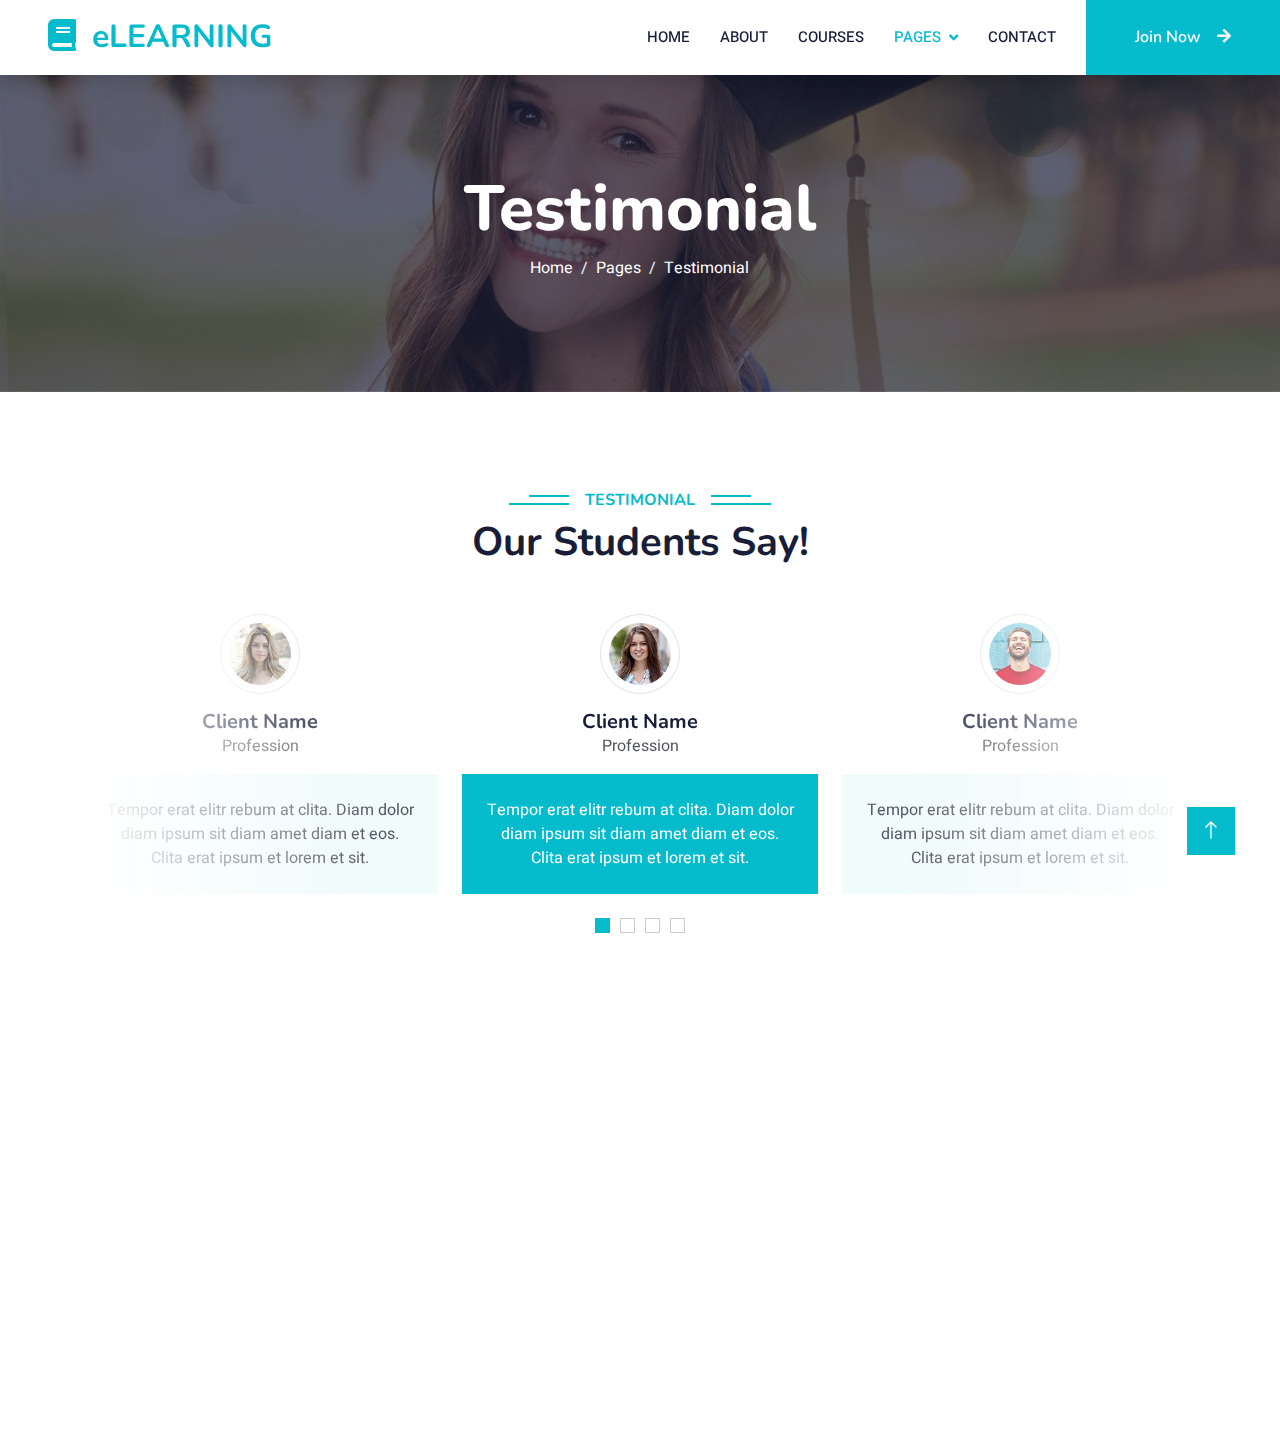
<file: testimonial.html>
<!DOCTYPE html>
<html lang="en">

<head>
    <meta charset="utf-8">
    <title>eLEARNING - eLearning HTML Template</title>
    <meta content="width=device-width, initial-scale=1.0" name="viewport">
    <meta content="" name="keywords">
    <meta content="" name="description">

    <!-- Favicon -->
    <link href="img/favicon.ico" rel="icon">

    <!-- Google Web Fonts -->
    <link rel="preconnect" href="https://fonts.googleapis.com">
    <link rel="preconnect" href="https://fonts.gstatic.com" crossorigin>
    <link href="https://fonts.googleapis.com/css2?family=Heebo:wght@400;500;600&family=Nunito:wght@600;700;800&display=swap" rel="stylesheet">

    <!-- Icon Font Stylesheet -->
    <link href="https://cdnjs.cloudflare.com/ajax/libs/font-awesome/5.10.0/css/all.min.css" rel="stylesheet">
    <link href="https://cdn.jsdelivr.net/npm/bootstrap-icons@1.4.1/font/bootstrap-icons.css" rel="stylesheet">

    <!-- Libraries Stylesheet -->
    <link href="lib/animate/animate.min.css" rel="stylesheet">
    <link href="lib/owlcarousel/assets/owl.carousel.min.css" rel="stylesheet">

    <!-- Customized Bootstrap Stylesheet -->
    <link href="css/bootstrap.min.css" rel="stylesheet">

    <!-- Template Stylesheet -->
    <link href="css/style.css" rel="stylesheet">
</head>

<body>
    <!-- Spinner Start -->
    <div id="spinner" class="show bg-white position-fixed translate-middle w-100 vh-100 top-50 start-50 d-flex align-items-center justify-content-center">
        <div class="spinner-border text-primary" style="width: 3rem; height: 3rem;" role="status">
            <span class="sr-only">Loading...</span>
        </div>
    </div>
    <!-- Spinner End -->


    <!-- Navbar Start -->
    <nav class="navbar navbar-expand-lg bg-white navbar-light shadow sticky-top p-0">
        <a href="index.html" class="navbar-brand d-flex align-items-center px-4 px-lg-5">
            <h2 class="m-0 text-primary"><i class="fa fa-book me-3"></i>eLEARNING</h2>
        </a>
        <button type="button" class="navbar-toggler me-4" data-bs-toggle="collapse" data-bs-target="#navbarCollapse">
            <span class="navbar-toggler-icon"></span>
        </button>
        <div class="collapse navbar-collapse" id="navbarCollapse">
            <div class="navbar-nav ms-auto p-4 p-lg-0">
                <a href="index.html" class="nav-item nav-link">Home</a>
                <a href="about.html" class="nav-item nav-link">About</a>
                <a href="courses.html" class="nav-item nav-link">Courses</a>
                <div class="nav-item dropdown">
                    <a href="#" class="nav-link dropdown-toggle active" data-bs-toggle="dropdown">Pages</a>
                    <div class="dropdown-menu fade-down m-0">
                        <a href="team.html" class="dropdown-item">Our Team</a>
                        <a href="testimonial.html" class="dropdown-item active">Testimonial</a>
                        <a href="404.html" class="dropdown-item">404 Page</a>
                    </div>
                </div>
                <a href="contact.html" class="nav-item nav-link">Contact</a>
            </div>
            <a href="" class="btn btn-primary py-4 px-lg-5 d-none d-lg-block">Join Now<i class="fa fa-arrow-right ms-3"></i></a>
        </div>
    </nav>
    <!-- Navbar End -->


    <!-- Header Start -->
    <div class="container-fluid bg-primary py-5 mb-5 page-header">
        <div class="container py-5">
            <div class="row justify-content-center">
                <div class="col-lg-10 text-center">
                    <h1 class="display-3 text-white animated slideInDown">Testimonial</h1>
                    <nav aria-label="breadcrumb">
                        <ol class="breadcrumb justify-content-center">
                            <li class="breadcrumb-item"><a class="text-white" href="#">Home</a></li>
                            <li class="breadcrumb-item"><a class="text-white" href="#">Pages</a></li>
                            <li class="breadcrumb-item text-white active" aria-current="page">Testimonial</li>
                        </ol>
                    </nav>
                </div>
            </div>
        </div>
    </div>
    <!-- Header End -->


    <!-- Testimonial Start -->
    <div class="container-xxl py-5 wow fadeInUp" data-wow-delay="0.1s">
        <div class="container">
            <div class="text-center">
                <h6 class="section-title bg-white text-center text-primary px-3">Testimonial</h6>
                <h1 class="mb-5">Our Students Say!</h1>
            </div>
            <div class="owl-carousel testimonial-carousel position-relative">
                <div class="testimonial-item text-center">
                    <img class="border rounded-circle p-2 mx-auto mb-3" src="img/testimonial-1.jpg" style="width: 80px; height: 80px;">
                    <h5 class="mb-0">Client Name</h5>
                    <p>Profession</p>
                    <div class="testimonial-text bg-light text-center p-4">
                    <p class="mb-0">Tempor erat elitr rebum at clita. Diam dolor diam ipsum sit diam amet diam et eos. Clita erat ipsum et lorem et sit.</p>
                    </div>
                </div>
                <div class="testimonial-item text-center">
                    <img class="border rounded-circle p-2 mx-auto mb-3" src="img/testimonial-2.jpg" style="width: 80px; height: 80px;">
                    <h5 class="mb-0">Client Name</h5>
                    <p>Profession</p>
                    <div class="testimonial-text bg-light text-center p-4">
                    <p class="mb-0">Tempor erat elitr rebum at clita. Diam dolor diam ipsum sit diam amet diam et eos. Clita erat ipsum et lorem et sit.</p>
                    </div>
                </div>
                <div class="testimonial-item text-center">
                    <img class="border rounded-circle p-2 mx-auto mb-3" src="img/testimonial-3.jpg" style="width: 80px; height: 80px;">
                    <h5 class="mb-0">Client Name</h5>
                    <p>Profession</p>
                    <div class="testimonial-text bg-light text-center p-4">
                    <p class="mb-0">Tempor erat elitr rebum at clita. Diam dolor diam ipsum sit diam amet diam et eos. Clita erat ipsum et lorem et sit.</p>
                    </div>
                </div>
                <div class="testimonial-item text-center">
                    <img class="border rounded-circle p-2 mx-auto mb-3" src="img/testimonial-4.jpg" style="width: 80px; height: 80px;">
                    <h5 class="mb-0">Client Name</h5>
                    <p>Profession</p>
                    <div class="testimonial-text bg-light text-center p-4">
                    <p class="mb-0">Tempor erat elitr rebum at clita. Diam dolor diam ipsum sit diam amet diam et eos. Clita erat ipsum et lorem et sit.</p>
                    </div>
                </div>
            </div>
        </div>
    </div>
    <!-- Testimonial End -->
        

    <!-- Footer Start -->
    <div class="container-fluid bg-dark text-light footer pt-5 mt-5 wow fadeIn" data-wow-delay="0.1s">
        <div class="container py-5">
            <div class="row g-5">
                <div class="col-lg-3 col-md-6">
                    <h4 class="text-white mb-3">Quick Link</h4>
                    <a class="btn btn-link" href="">About Us</a>
                    <a class="btn btn-link" href="">Contact Us</a>
                    <a class="btn btn-link" href="">Privacy Policy</a>
                    <a class="btn btn-link" href="">Terms & Condition</a>
                    <a class="btn btn-link" href="">FAQs & Help</a>
                </div>
                <div class="col-lg-3 col-md-6">
                    <h4 class="text-white mb-3">Contact</h4>
                    <p class="mb-2"><i class="fa fa-map-marker-alt me-3"></i>123 Street, New York, USA</p>
                    <p class="mb-2"><i class="fa fa-phone-alt me-3"></i>+012 345 67890</p>
                    <p class="mb-2"><i class="fa fa-envelope me-3"></i>info@example.com</p>
                    <div class="d-flex pt-2">
                        <a class="btn btn-outline-light btn-social" href=""><i class="fab fa-twitter"></i></a>
                        <a class="btn btn-outline-light btn-social" href=""><i class="fab fa-facebook-f"></i></a>
                        <a class="btn btn-outline-light btn-social" href=""><i class="fab fa-youtube"></i></a>
                        <a class="btn btn-outline-light btn-social" href=""><i class="fab fa-linkedin-in"></i></a>
                    </div>
                </div>
                <div class="col-lg-3 col-md-6">
                    <h4 class="text-white mb-3">Gallery</h4>
                    <div class="row g-2 pt-2">
                        <div class="col-4">
                            <img class="img-fluid bg-light p-1" src="img/course-1.jpg" alt="">
                        </div>
                        <div class="col-4">
                            <img class="img-fluid bg-light p-1" src="img/course-2.jpg" alt="">
                        </div>
                        <div class="col-4">
                            <img class="img-fluid bg-light p-1" src="img/course-3.jpg" alt="">
                        </div>
                        <div class="col-4">
                            <img class="img-fluid bg-light p-1" src="img/course-2.jpg" alt="">
                        </div>
                        <div class="col-4">
                            <img class="img-fluid bg-light p-1" src="img/course-3.jpg" alt="">
                        </div>
                        <div class="col-4">
                            <img class="img-fluid bg-light p-1" src="img/course-1.jpg" alt="">
                        </div>
                    </div>
                </div>
                <div class="col-lg-3 col-md-6">
                    <h4 class="text-white mb-3">Newsletter</h4>
                    <p>Dolor amet sit justo amet elitr clita ipsum elitr est.</p>
                    <div class="position-relative mx-auto" style="max-width: 400px;">
                        <input class="form-control border-0 w-100 py-3 ps-4 pe-5" type="text" placeholder="Your email">
                        <button type="button" class="btn btn-primary py-2 position-absolute top-0 end-0 mt-2 me-2">SignUp</button>
                    </div>
                </div>
            </div>
        </div>
        <div class="container">
            <div class="copyright">
                <div class="row">
                    <div class="col-md-6 text-center text-md-start mb-3 mb-md-0">
                        &copy; <a class="border-bottom" href="#">Your Site Name</a>, All Right Reserved.

                        <!--/*** This template is free as long as you keep the footer author’s credit link/attribution link/backlink. If you'd like to use the template without the footer author’s credit link/attribution link/backlink, you can purchase the Credit Removal License from "https://htmlcodex.com/credit-removal". Thank you for your support. ***/-->
                        Designed By <a class="border-bottom" href="https://htmlcodex.com">HTML Codex</a>
                    </div>
                    <div class="col-md-6 text-center text-md-end">
                        <div class="footer-menu">
                            <a href="">Home</a>
                            <a href="">Cookies</a>
                            <a href="">Help</a>
                            <a href="">FQAs</a>
                        </div>
                    </div>
                </div>
            </div>
        </div>
    </div>
    <!-- Footer End -->


    <!-- Back to Top -->
    <a href="#" class="btn btn-lg btn-primary btn-lg-square back-to-top"><i class="bi bi-arrow-up"></i></a>


    <!-- JavaScript Libraries -->
    <script src="https://code.jquery.com/jquery-3.4.1.min.js"></script>
    <script src="https://cdn.jsdelivr.net/npm/bootstrap@5.0.0/dist/js/bootstrap.bundle.min.js"></script>
    <script src="lib/wow/wow.min.js"></script>
    <script src="lib/easing/easing.min.js"></script>
    <script src="lib/waypoints/waypoints.min.js"></script>
    <script src="lib/owlcarousel/owl.carousel.min.js"></script>

    <!-- Template Javascript -->
    <script src="js/main.js"></script>
</body>

</html>
</file>
<file: css/style.css>
/********** Template CSS **********/
:root {
    --primary: #06BBCC;
    --light: #F0FBFC;
    --dark: #181d38;
}

.fw-medium {
    font-weight: 600 !important;
}

.fw-semi-bold {
    font-weight: 700 !important;
}

.back-to-top {
    position: fixed;
    display: none;
    right: 45px;
    bottom: 45px;
    z-index: 99;
}


/*** Spinner ***/
#spinner {
    opacity: 0;
    visibility: hidden;
    transition: opacity .5s ease-out, visibility 0s linear .5s;
    z-index: 99999;
}

#spinner.show {
    transition: opacity .5s ease-out, visibility 0s linear 0s;
    visibility: visible;
    opacity: 1;
}


/* toolbar */

/* Optional: Enhance the toolbar look */
.toolbar a {
    color: #333;
    transition: color 0.3s ease;
}

.toolbar a:hover {
    color: #0d6efd;
}



/*** Button ***/
.btn {
    font-family: 'Nunito', sans-serif;
    font-weight: 600;
    transition: .5s;
}

.btn.btn-primary,
.btn.btn-secondary {
    color: #FFFFFF;
}

.btn-square {
    width: 38px;
    height: 38px;
}

.btn-sm-square {
    width: 32px;
    height: 32px;
}

.btn-lg-square {
    width: 48px;
    height: 48px;
}

.btn-square,
.btn-sm-square,
.btn-lg-square {
    padding: 0;
    display: flex;
    align-items: center;
    justify-content: center;
    font-weight: normal;
    border-radius: 0px;
}


/*** Navbar ***/
.navbar .dropdown-toggle::after {
    border: none;
    content: "\f107";
    font-family: "Font Awesome 5 Free";
    font-weight: 900;
    vertical-align: middle;
    margin-left: 8px;
}

.navbar-light .navbar-nav .nav-link {
    margin-right: 30px;
    padding: 25px 0;
    color: #FFFFFF;
    font-size: 15px;
    text-transform: uppercase;
    outline: none;
}

.navbar-light .navbar-nav .nav-link:hover,
.navbar-light .navbar-nav .nav-link.active {
    color: var(--primary);
}

@media (max-width: 991.98px) {
    .navbar-light .navbar-nav .nav-link  {
        margin-right: 0;
        padding: 10px 0;
    }

    .navbar-light .navbar-nav {
        border-top: 1px solid #EEEEEE;
    }
}

.navbar-light .navbar-brand,
.navbar-light a.btn {
    height: 75px;
}

.navbar-light .navbar-nav .nav-link {
    color: var(--dark);
    font-weight: 500;
}

.navbar-light.sticky-top {
    top: -100px;
    transition: .5s;
}

@media (min-width: 992px) {
    .navbar .nav-item .dropdown-menu {
        display: block;
        margin-top: 0;
        opacity: 0;
        visibility: hidden;
        transition: .5s;
    }

    .navbar .dropdown-menu.fade-down {
        top: 100%;
        transform: rotateX(-75deg);
        transform-origin: 0% 0%;
    }

    .navbar .nav-item:hover .dropdown-menu {
        top: 100%;
        transform: rotateX(0deg);
        visibility: visible;
        transition: .5s;
        opacity: 1;
    }
}


/*** Header carousel ***/
@media (max-width: 768px) {
    .header-carousel .owl-carousel-item {
        position: relative;
        min-height: 500px;
    }
    
    .header-carousel .owl-carousel-item img {
        position: absolute;
        width: 100%;
        height: 100%;
        object-fit: cover;
    }
}

.header-carousel .owl-nav {
    position: absolute;
    top: 50%;
    right: 8%;
    transform: translateY(-50%);
    display: flex;
    flex-direction: column;
}

.header-carousel .owl-nav .owl-prev,
.header-carousel .owl-nav .owl-next {
    margin: 7px 0;
    width: 45px;
    height: 45px;
    display: flex;
    align-items: center;
    justify-content: center;
    color: #FFFFFF;
    background: transparent;
    border: 1px solid #FFFFFF;
    font-size: 22px;
    transition: .5s;
}

.header-carousel .owl-nav .owl-prev:hover,
.header-carousel .owl-nav .owl-next:hover {
    background: var(--primary);
    border-color: var(--primary);
}

.page-header {
    background: linear-gradient(rgba(24, 29, 56, .7), rgba(24, 29, 56, .7)), url(../img/carousel-1.jpg);
    background-position: center center;
    background-repeat: no-repeat;
    background-size: cover;
}

.page-header-inner {
    background: rgba(15, 23, 43, .7);
}

.breadcrumb-item + .breadcrumb-item::before {
    color: var(--light);
}


/*** Section Title ***/
.section-title {
    position: relative;
    display: inline-block;
    text-transform: uppercase;
}

.section-title::before {
    position: absolute;
    content: "";
    width: calc(100% + 80px);
    height: 2px;
    top: 4px;
    left: -40px;
    background: var(--primary);
    z-index: -1;
}

.section-title::after {
    position: absolute;
    content: "";
    width: calc(100% + 120px);
    height: 2px;
    bottom: 5px;
    left: -60px;
    background: var(--primary);
    z-index: -1;
}

.section-title.text-start::before {
    width: calc(100% + 40px);
    left: 0;
}

.section-title.text-start::after {
    width: calc(100% + 60px);
    left: 0;
}


/*** Service ***/
.service-item {
    background: var(--light);
    transition: .5s;
}

.service-item:hover {
    margin-top: -10px;
    background: var(--primary);
}

.service-item * {
    transition: .5s;
}

.service-item:hover * {
    color: var(--light) !important;
}


/*** Categories & Courses ***/
.category img,
.course-item img {
    transition: .5s;
}

.category a:hover img,
.course-item:hover img {
    transform: scale(1.1);
}


/*** Team ***/
.team-item img {
    transition: .5s;
}

.team-item:hover img {
    transform: scale(1.1);
}


/*** Testimonial ***/
.testimonial-carousel::before {
    position: absolute;
    content: "";
    top: 0;
    left: 0;
    height: 100%;
    width: 0;
    background: linear-gradient(to right, rgba(255, 255, 255, 1) 0%, rgba(255, 255, 255, 0) 100%);
    z-index: 1;
}

.testimonial-carousel::after {
    position: absolute;
    content: "";
    top: 0;
    right: 0;
    height: 100%;
    width: 0;
    background: linear-gradient(to left, rgba(255, 255, 255, 1) 0%, rgba(255, 255, 255, 0) 100%);
    z-index: 1;
}

@media (min-width: 768px) {
    .testimonial-carousel::before,
    .testimonial-carousel::after {
        width: 200px;
    }
}

@media (min-width: 992px) {
    .testimonial-carousel::before,
    .testimonial-carousel::after {
        width: 300px;
    }
}

.testimonial-carousel .owl-item .testimonial-text,
.testimonial-carousel .owl-item.center .testimonial-text * {
    transition: .5s;
}

.testimonial-carousel .owl-item.center .testimonial-text {
    background: var(--primary) !important;
}

.testimonial-carousel .owl-item.center .testimonial-text * {
    color: #FFFFFF !important;
}

.testimonial-carousel .owl-dots {
    margin-top: 24px;
    display: flex;
    align-items: flex-end;
    justify-content: center;
}

.testimonial-carousel .owl-dot {
    position: relative;
    display: inline-block;
    margin: 0 5px;
    width: 15px;
    height: 15px;
    border: 1px solid #CCCCCC;
    transition: .5s;
}

.testimonial-carousel .owl-dot.active {
    background: var(--primary);
    border-color: var(--primary);
}


/*** Footer ***/
.footer .btn.btn-social {
    margin-right: 5px;
    width: 35px;
    height: 35px;
    display: flex;
    align-items: center;
    justify-content: center;
    color: var(--light);
    font-weight: normal;
    border: 1px solid #FFFFFF;
    border-radius: 35px;
    transition: .3s;
}

.footer .btn.btn-social:hover {
    color: var(--primary);
}

.footer .btn.btn-link {
    display: block;
    margin-bottom: 5px;
    padding: 0;
    text-align: left;
    color: #FFFFFF;
    font-size: 15px;
    font-weight: normal;
    text-transform: capitalize;
    transition: .3s;
}

.footer .btn.btn-link::before {
    position: relative;
    content: "\f105";
    font-family: "Font Awesome 5 Free";
    font-weight: 900;
    margin-right: 10px;
}

.footer .btn.btn-link:hover {
    letter-spacing: 1px;
    box-shadow: none;
}

.footer .copyright {
    padding: 25px 0;
    font-size: 15px;
    border-top: 1px solid rgba(256, 256, 256, .1);
}

.footer .copyright a {
    color: var(--light);
}

.footer .footer-menu a {
    margin-right: 15px;
    padding-right: 15px;
    border-right: 1px solid rgba(255, 255, 255, .1);
}

.footer .footer-menu a:last-child {
    margin-right: 0;
    padding-right: 0;
    border-right: none;
}

/* modal css */

.modal-content {
    border-radius: 1rem;
}

.modal-header {
    border-bottom: none;
}

.modal-footer {
    border-top: none;
}

/* marquee */
</file>
<file: css/style2.css>
/* scrolling-banner */
.scrolling-banner {
    overflow: hidden;
    white-space: nowrap;
    position: relative;
}

.scrolling-text {
    display: inline-block;
    padding-left: 100%;
    animation: scroll-text 50s linear infinite;
}

@keyframes scroll-text {
    0% {
        transform: translateX(0%);
    }
    100% {
        transform: translateX(-100%);
    }
}
</file>
